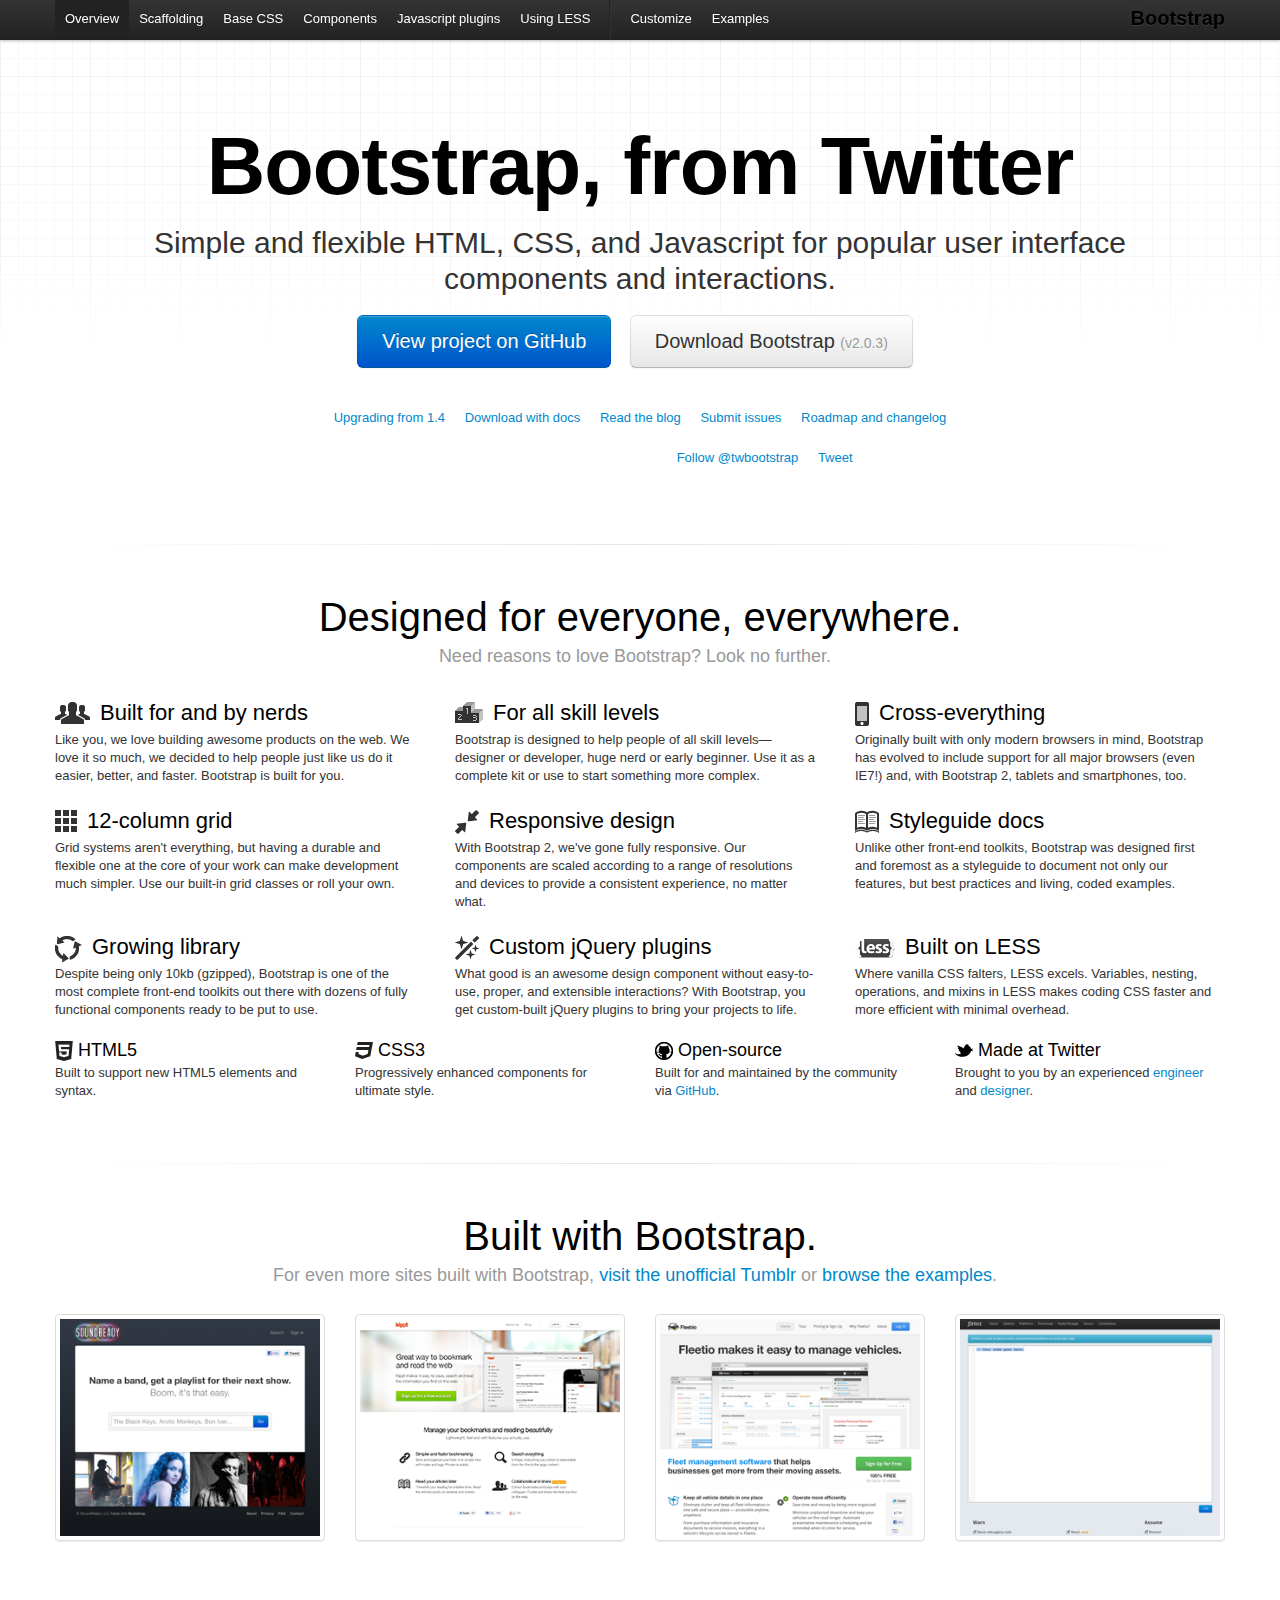
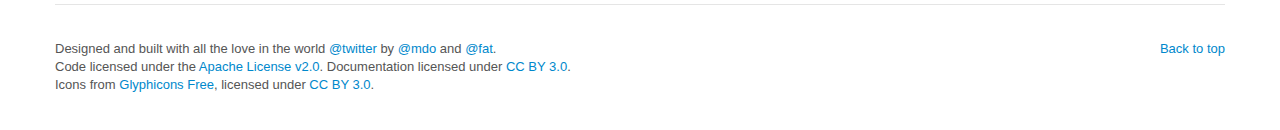
<file: docs/index.html>
<!DOCTYPE html>
<html lang="en">
  <head>
    <meta charset="utf-8">
    <title>Twitter Bootstrap</title>
    <meta name="viewport" content="width=device-width, initial-scale=1.0">
    <meta name="description" content="">
    <meta name="author" content="">

    <!-- Le styles -->
    <link href="../assets/css/bootstrap.css" rel="stylesheet">
    <link href="../assets/css/bootstrap-responsive.css" rel="stylesheet">
    <link href="../assets/css/docs.css" rel="stylesheet">
    <link href="../assets/js/google-code-prettify/prettify.css" rel="stylesheet">

    <!-- Le HTML5 shim, for IE6-8 support of HTML5 elements -->
    <!--[if lt IE 9]>
      <script src="http://html5shim.googlecode.com/svn/trunk/html5.js"></script>
    <![endif]-->

    <!-- Le fav and touch icons -->
    <link rel="shortcut icon" href="../assets/ico/favicon.ico">
    <!-- <link rel="apple-touch-icon-precomposed" sizes="144x144" href="../assets/ico/apple-touch-icon-144-precomposed.png">
    <link rel="apple-touch-icon-precomposed" sizes="114x114" href="../assets/ico/apple-touch-icon-114-precomposed.png">
    <link rel="apple-touch-icon-precomposed" sizes="72x72" href="../assets/ico/apple-touch-icon-72-precomposed.png">
    <link rel="apple-touch-icon-precomposed" href="../assets/ico/apple-touch-icon-57-precomposed.png"> -->
  </head>

  <body data-spy="scroll" data-target=".subnav" data-offset="50">


  <!-- Navbar
    ================================================== -->
    <div class="navbar navbar-fixed-top">
      <div class="navbar-inner">
        <div class="container">
          <a class="btn btn-navbar" data-toggle="collapse" data-target=".nav-collapse">
            <span class="icon-bar"></span>
            <span class="icon-bar"></span>
            <span class="icon-bar"></span>
          </a>
          <a class="brand" href="./index.html">Bootstrap</a>
          <div class="nav-collapse collapse">
            <ul class="nav">
              <li class="active">
                <a href="./index.html">Overview</a>
              </li>
              <li class="">
                <a href="./scaffolding.html">Scaffolding</a>
              </li>
              <li class="">
                <a href="./base-css.html">Base CSS</a>
              </li>
              <li class="">
                <a href="./components.html">Components</a>
              </li>
              <li class="">
                <a href="./javascript.html">Javascript plugins</a>
              </li>
              <li class="">
                <a href="./less.html">Using LESS</a>
              </li>
              <li class="divider-vertical"></li>
              <li class="">
                <a href="./download.html">Customize</a>
              </li>
              <li class="">
                <a href="./examples.html">Examples</a>
              </li>
            </ul>
          </div>
        </div>
      </div>
    </div>

    <div class="container">

<!-- Masthead
================================================== -->
<header class="jumbotron masthead">
  <div class="inner">
    <h1>Bootstrap, from Twitter</h1>
    <p>Simple and flexible HTML, CSS, and Javascript for popular user interface components and interactions.</p>
    <p class="download-info">
      <a href="https://github.com/twitter/bootstrap/" class="btn btn-primary btn-large">View project on GitHub</a>
      <a href="../assets/bootstrap.zip" class="btn btn-large">Download Bootstrap <small>(v2.0.3)</small></a>
    </p>
  </div>

  <div class="bs-links">
    <ul class="quick-links">
      <li><a href="./upgrading.html">Upgrading from 1.4</a></li>
      <li><a href="https://github.com/twitter/bootstrap/zipball/master">Download with docs</a></li>
      <li><a href="http://blog.getbootstrap.com">Read the blog</a></li>
      <li><a href="https://github.com/twitter/bootstrap/issues?state=open">Submit issues</a></li>
      <li><a href="https://github.com/twitter/bootstrap/wiki">Roadmap and changelog</a></li>
    </ul>
    <ul class="quick-links">
      <li>
        <iframe class="github-btn" src="http://markdotto.github.com/github-buttons/github-btn.html?user=twitter&repo=bootstrap&type=watch&count=true" allowtransparency="true" frameborder="0" scrolling="0" width="112px" height="20px"></iframe>
      </li>
      <li>
        <iframe class="github-btn" src="http://markdotto.github.com/github-buttons/github-btn.html?user=twitter&repo=bootstrap&type=fork&count=true" allowtransparency="true" frameborder="0" scrolling="0" width="98px" height="20px"></iframe>
      </li>
      <li class="follow-btn">
        <a href="https://twitter.com/twbootstrap" class="twitter-follow-button" data-link-color="#0069D6" data-show-count="true">Follow @twbootstrap</a>
      </li>
      <li class="tweet-btn">
        <a href="https://twitter.com/share" class="twitter-share-button" data-url="http://twitter.github.com/bootstrap/" data-count="horizontal" data-via="twbootstrap" data-related="mdo:Creator of Twitter Bootstrap">Tweet</a>
      </li>
    </ul>
  </div>
</header>

<hr class="soften">

<div class="marketing">
  <h1>Designed for everyone, everywhere.</h1>
  <p class="marketing-byline">Need reasons to love Bootstrap? Look no further.</p>
  <div class="row">
    <div class="span4">
      <img class="bs-icon" src="../assets/img/glyphicons/glyphicons_042_group.png">
      <h2>Built for and by nerds</h2>
      <p>Like you, we love building awesome products on the web. We love it so much, we decided to help people just like us do it easier, better, and faster. Bootstrap is built for you.</p>
    </div>
    <div class="span4">
      <img class="bs-icon" src="../assets/img/glyphicons/glyphicons_079_podium.png">
      <h2>For all skill levels</h2>
      <p>Bootstrap is designed to help people of all skill levels&mdash;designer or developer, huge nerd or early beginner. Use it as a complete kit or use to start something more complex.</p>
    </div>
    <div class="span4">
      <img class="bs-icon" src="../assets/img/glyphicons/glyphicons_163_iphone.png">
      <h2>Cross-everything</h2>
      <p>Originally built with only modern browsers in mind, Bootstrap has evolved to include support for all major browsers (even IE7!) and, with Bootstrap 2, tablets and smartphones, too.</p>
    </div>
  </div><!--/row-->
  <div class="row">
    <div class="span4">
      <img class="bs-icon" src="../assets/img/glyphicons/glyphicons_155_show_thumbnails.png">
      <h2>12-column grid</h2>
      <p>Grid systems aren't everything, but having a durable and flexible one at the core of your work can make development much simpler. Use our built-in grid classes or roll your own.</p>
    </div>
    <div class="span4">
      <img class="bs-icon" src="../assets/img/glyphicons/glyphicons_214_resize_small.png">
      <h2>Responsive design</h2>
      <p>With Bootstrap 2, we've gone fully responsive. Our components are scaled according to a range of resolutions and devices to provide a consistent experience, no matter what.</p>
    </div>
    <div class="span4">
      <img class="bs-icon" src="../assets/img/glyphicons/glyphicons_266_book_open.png">
      <h2>Styleguide docs</h2>
      <p>Unlike other front-end toolkits, Bootstrap was designed first and foremost as a styleguide to document not only our features, but best practices and living, coded examples.</p>
    </div>
  </div><!--/row-->
  <div class="row">
    <div class="span4">
      <img class="bs-icon" src="../assets/img/glyphicons/glyphicons_082_roundabout.png">
      <h2>Growing library</h2>
      <p>Despite being only 10kb (gzipped), Bootstrap is one of the most complete front-end toolkits out there with dozens of fully functional components ready to be put to use.</p>
    </div>
    <div class="span4">
      <img class="bs-icon" src="../assets/img/glyphicons/glyphicons_009_magic.png">
      <h2>Custom jQuery plugins</h2>
      <p>What good is an awesome design component without easy-to-use, proper, and extensible interactions? With Bootstrap, you get custom-built jQuery plugins to bring your projects to life.</p>
    </div>
    <div class="span4">
      <img class="bs-icon" src="../assets/img/less-small.png">
      <h2>Built on LESS</h2>
      <p>Where vanilla CSS falters, LESS excels. Variables, nesting, operations, and mixins in LESS makes coding CSS faster and more efficient with minimal overhead.</p>
    </div>
  </div><!--/row-->
  <div class="row">
    <div class="span3">
      <img class="small-bs-icon" src="../assets/img/icon-html5.png">
      <h3>HTML5</h3>
      <p>Built to support new HTML5 elements and syntax.</p>
    </div>
    <div class="span3">
      <img class="small-bs-icon" src="../assets/img/icon-css3.png">
      <h3>CSS3</h3>
      <p>Progressively enhanced components for ultimate style.</p>
    </div>
    <div class="span3">
      <img class="small-bs-icon" src="../assets/img/icon-github.png">
      <h3>Open-source</h3>
      <p>Built for and maintained by the community via <a href="https://github.com">GitHub</a>.</p>
    </div>
    <div class="span3">
      <img class="small-bs-icon" src="../assets/img/icon-twitter.png">
      <h3>Made at Twitter</h3>
      <p>Brought to you by an experienced <a href="http://twitter.com/fat">engineer</a> and <a href="http://twitter.com/mdo">designer</a>.</p>
    </div>
  </div><!--/row-->

  <hr class="soften">

  <h1>Built with Bootstrap.</h1>
  <p class="marketing-byline">For even more sites built with Bootstrap, <a href="http://builtwithbootstrap.tumblr.com/" target="_blank">visit the unofficial Tumblr</a> or <a href="./examples.html">browse the examples</a>.</p>
  <ul class="thumbnails example-sites">
    <li class="span3">
      <a class="thumbnail" href="http://soundready.fm/" target="_blank">
        <img src="../assets/img/example-sites/soundready.png" alt="SoundReady.fm">
      </a>
    </li>
    <li class="span3">
      <a class="thumbnail" href="http://kippt.com/" target="_blank">
        <img src="../assets/img/example-sites/kippt.png" alt="Kippt">
      </a>
    </li>
    <li class="span3">
      <a class="thumbnail" href="http://www.fleetio.com/" target="_blank">
        <img src="../assets/img/example-sites/fleetio.png" alt="Fleetio">
      </a>
    </li>
    <li class="span3">
      <a class="thumbnail" href="http://www.jshint.com/" target="_blank">
        <img src="../assets/img/example-sites/jshint.png" alt="JS Hint">
      </a>
    </li>
  </ul>

</div><!-- /.marketing -->

     <!-- Footer
      ================================================== -->
      <footer class="footer">
        <p class="pull-right"><a href="#">Back to top</a></p>
        <p>Designed and built with all the love in the world <a href="http://twitter.com/twitter" target="_blank">@twitter</a> by <a href="http://twitter.com/mdo" target="_blank">@mdo</a> and <a href="http://twitter.com/fat" target="_blank">@fat</a>.</p>
        <p>Code licensed under the <a href="http://www.apache.org/licenses/LICENSE-2.0" target="_blank">Apache License v2.0</a>. Documentation licensed under <a href="http://creativecommons.org/licenses/by/3.0/">CC BY 3.0</a>.</p>
        <p>Icons from <a href="http://glyphicons.com">Glyphicons Free</a>, licensed under <a href="http://creativecommons.org/licenses/by/3.0/">CC BY 3.0</a>.</p>
      </footer>

    </div><!-- /container -->



    <!-- Le javascript
    ================================================== -->
    <!-- Placed at the end of the document so the pages load faster -->
    <script type="text/javascript" src="http://platform.twitter.com/widgets.js"></script>
    <script src="../assets/js/jquery.js"></script>
    <script src="../assets/js/google-code-prettify/prettify.js"></script>
    <script src="../assets/js/bootstrap-transition.js"></script>
    <script src="../assets/js/bootstrap-alert.js"></script>
    <script src="../assets/js/bootstrap-modal.js"></script>
    <script src="../assets/js/bootstrap-dropdown.js"></script>
    <script src="../assets/js/bootstrap-scrollspy.js"></script>
    <script src="../assets/js/bootstrap-tab.js"></script>
    <script src="../assets/js/bootstrap-tooltip.js"></script>
    <script src="../assets/js/bootstrap-popover.js"></script>
    <script src="../assets/js/bootstrap-button.js"></script>
    <script src="../assets/js/bootstrap-collapse.js"></script>
    <script src="../assets/js/bootstrap-carousel.js"></script>
    <script src="../assets/js/bootstrap-typeahead.js"></script>
    <script src="../assets/js/application.js"></script>


  </body>
</html>
</file>
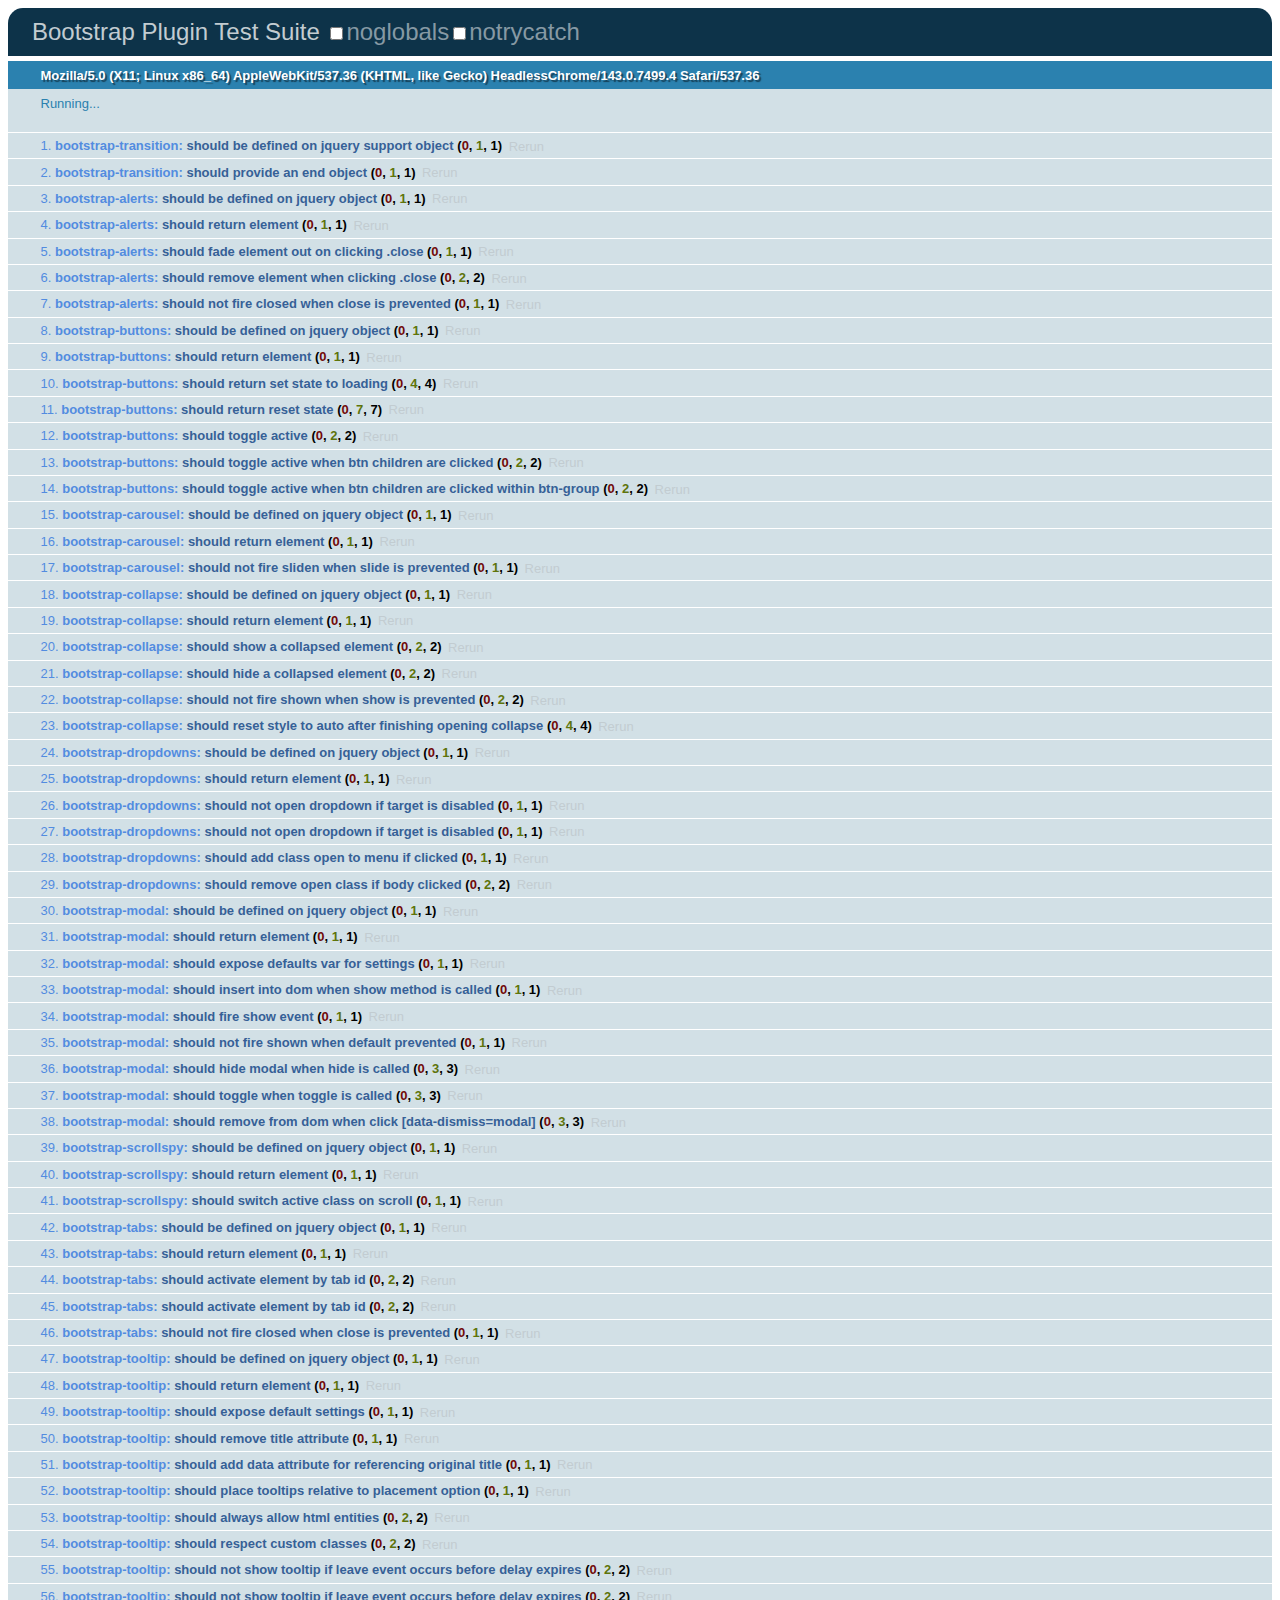
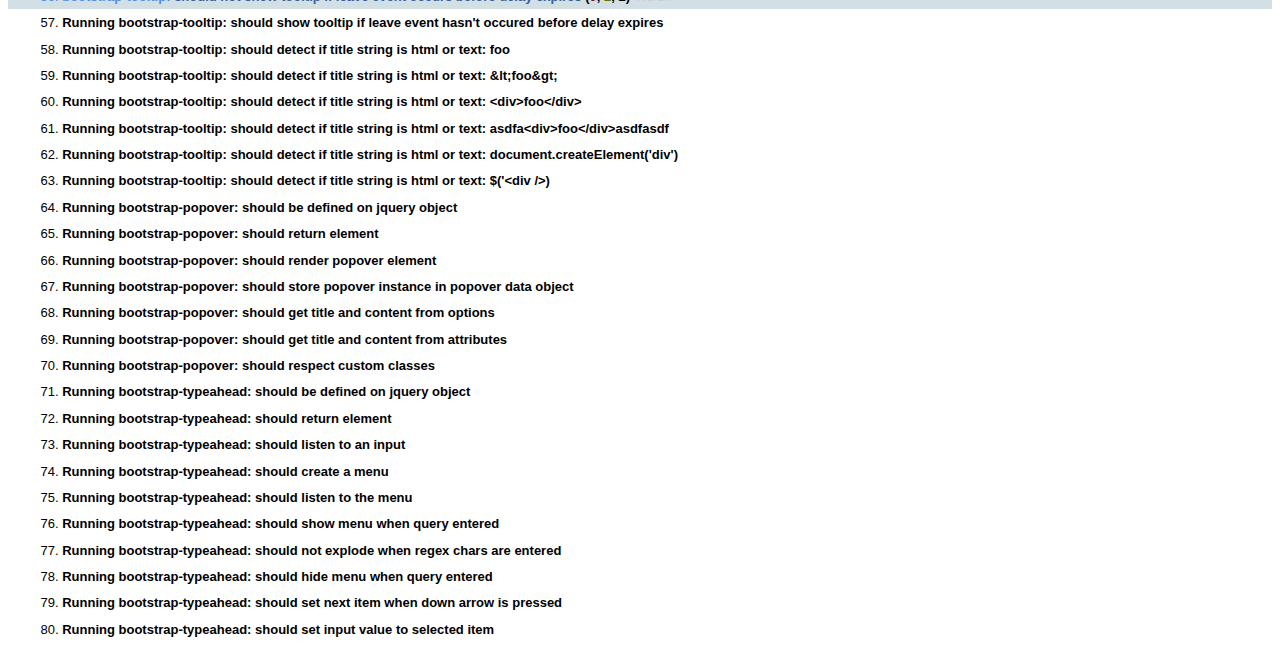
<file: assets/js/tests/index.html>
<!DOCTYPE HTML>
<html>
<head>
  <title>Bootstrap Plugin Test Suite</title>

  <!-- jquery -->
  <!--<script src="http://code.jquery.com/jquery-1.7.min.js"></script>-->
  <script src="vendor/jquery.js"></script>

  <!-- qunit -->
  <link rel="stylesheet" href="vendor/qunit.css" type="text/css" media="screen" />
  <script src="vendor/qunit.js"></script>

  <!-- phantomjs logging script-->
  <script src="unit/bootstrap-phantom.js"></script>

  <!--  plugin sources -->
  <script src="../../js/bootstrap-transition.js"></script>
  <script src="../../js/bootstrap-alert.js"></script>
  <script src="../../js/bootstrap-button.js"></script>
  <script src="../../js/bootstrap-carousel.js"></script>
  <script src="../../js/bootstrap-collapse.js"></script>
  <script src="../../js/bootstrap-dropdown.js"></script>
  <script src="../../js/bootstrap-modal.js"></script>
  <script src="../../js/bootstrap-scrollspy.js"></script>
  <script src="../../js/bootstrap-tab.js"></script>
  <script src="../../js/bootstrap-tooltip.js"></script>
  <script src="../../js/bootstrap-popover.js"></script>
  <script src="../../js/bootstrap-typeahead.js"></script>

  <!-- unit tests -->
  <script src="unit/bootstrap-transition.js"></script>
  <script src="unit/bootstrap-alert.js"></script>
  <script src="unit/bootstrap-button.js"></script>
  <script src="unit/bootstrap-carousel.js"></script>
  <script src="unit/bootstrap-collapse.js"></script>
  <script src="unit/bootstrap-dropdown.js"></script>
  <script src="unit/bootstrap-modal.js"></script>
  <script src="unit/bootstrap-scrollspy.js"></script>
  <script src="unit/bootstrap-tab.js"></script>
  <script src="unit/bootstrap-tooltip.js"></script>
  <script src="unit/bootstrap-popover.js"></script>
  <script src="unit/bootstrap-typeahead.js"></script>
</head>
<body>
  <div>
    <h1 id="qunit-header">Bootstrap Plugin Test Suite</h1>
    <h2 id="qunit-banner"></h2>
    <h2 id="qunit-userAgent"></h2>
    <ol id="qunit-tests"></ol>
    <div id="qunit-fixture"></div>
  </div>
</body>
</html>
</file>
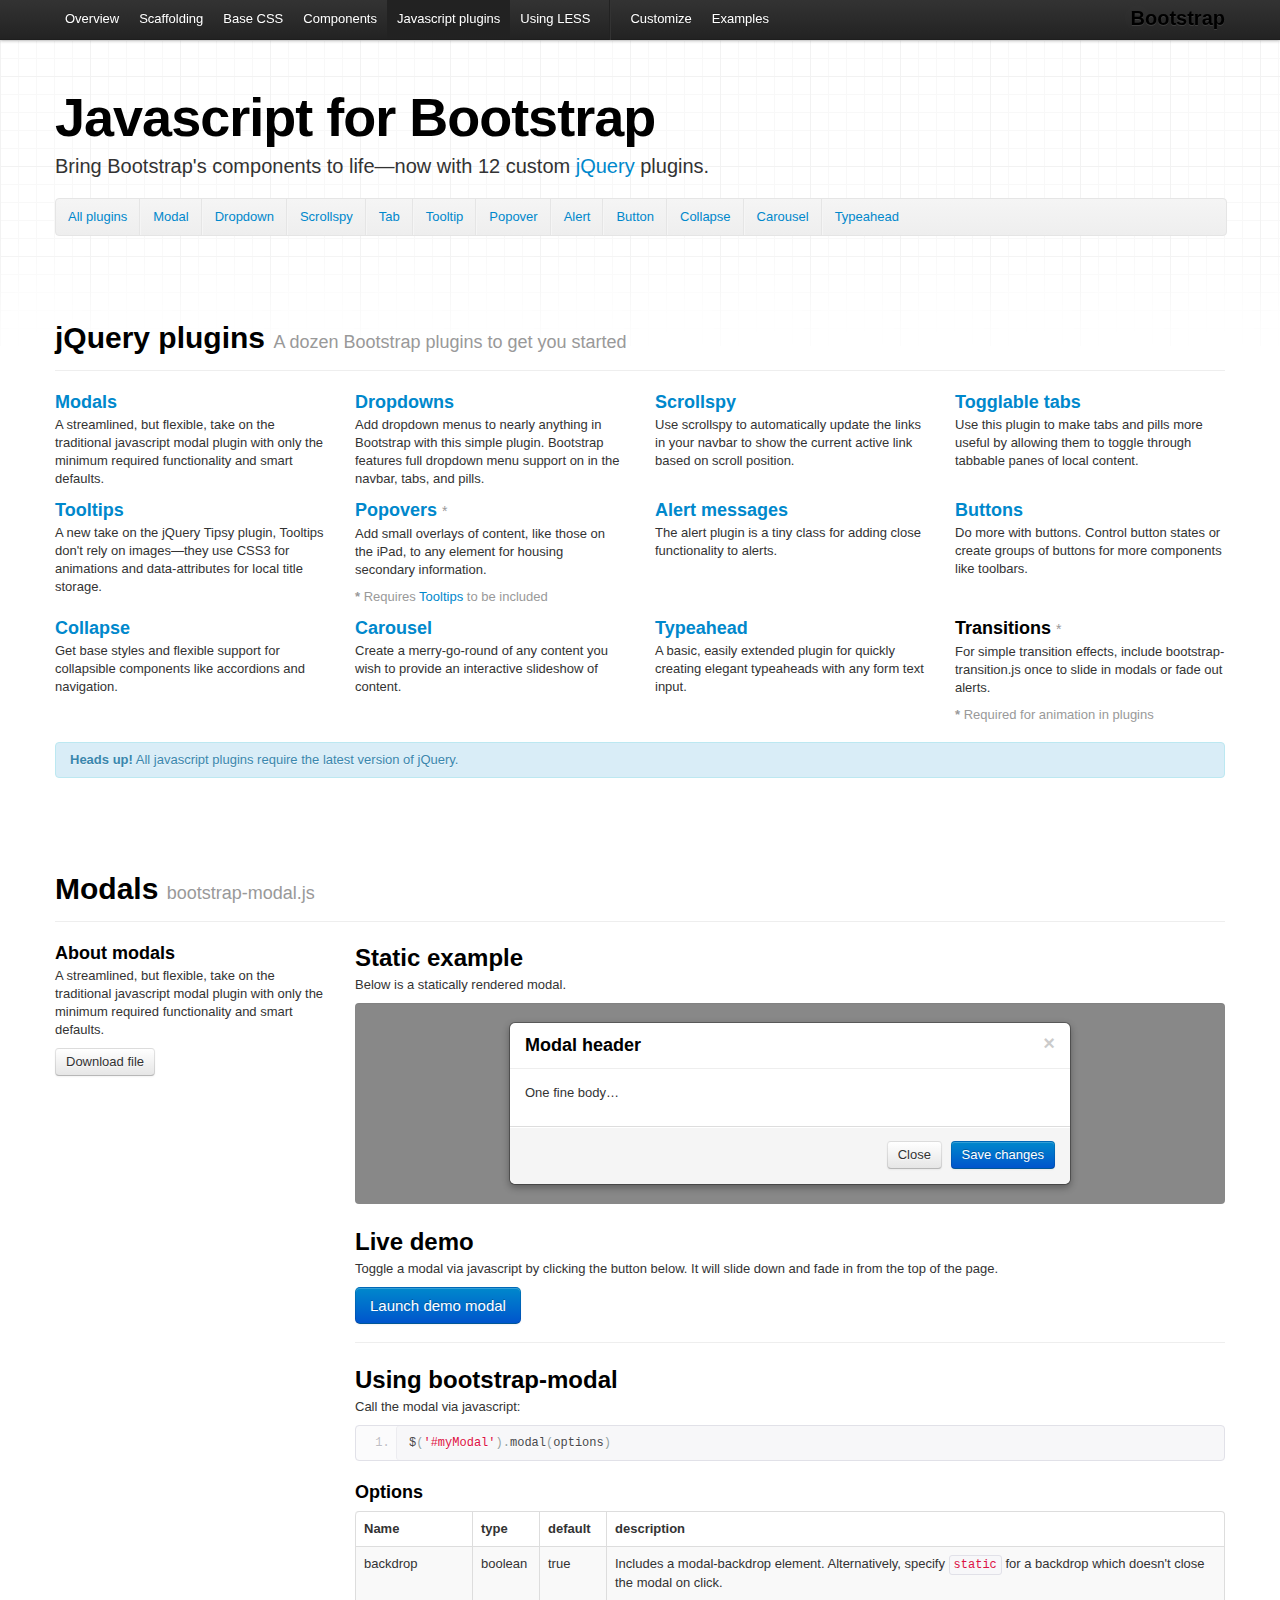
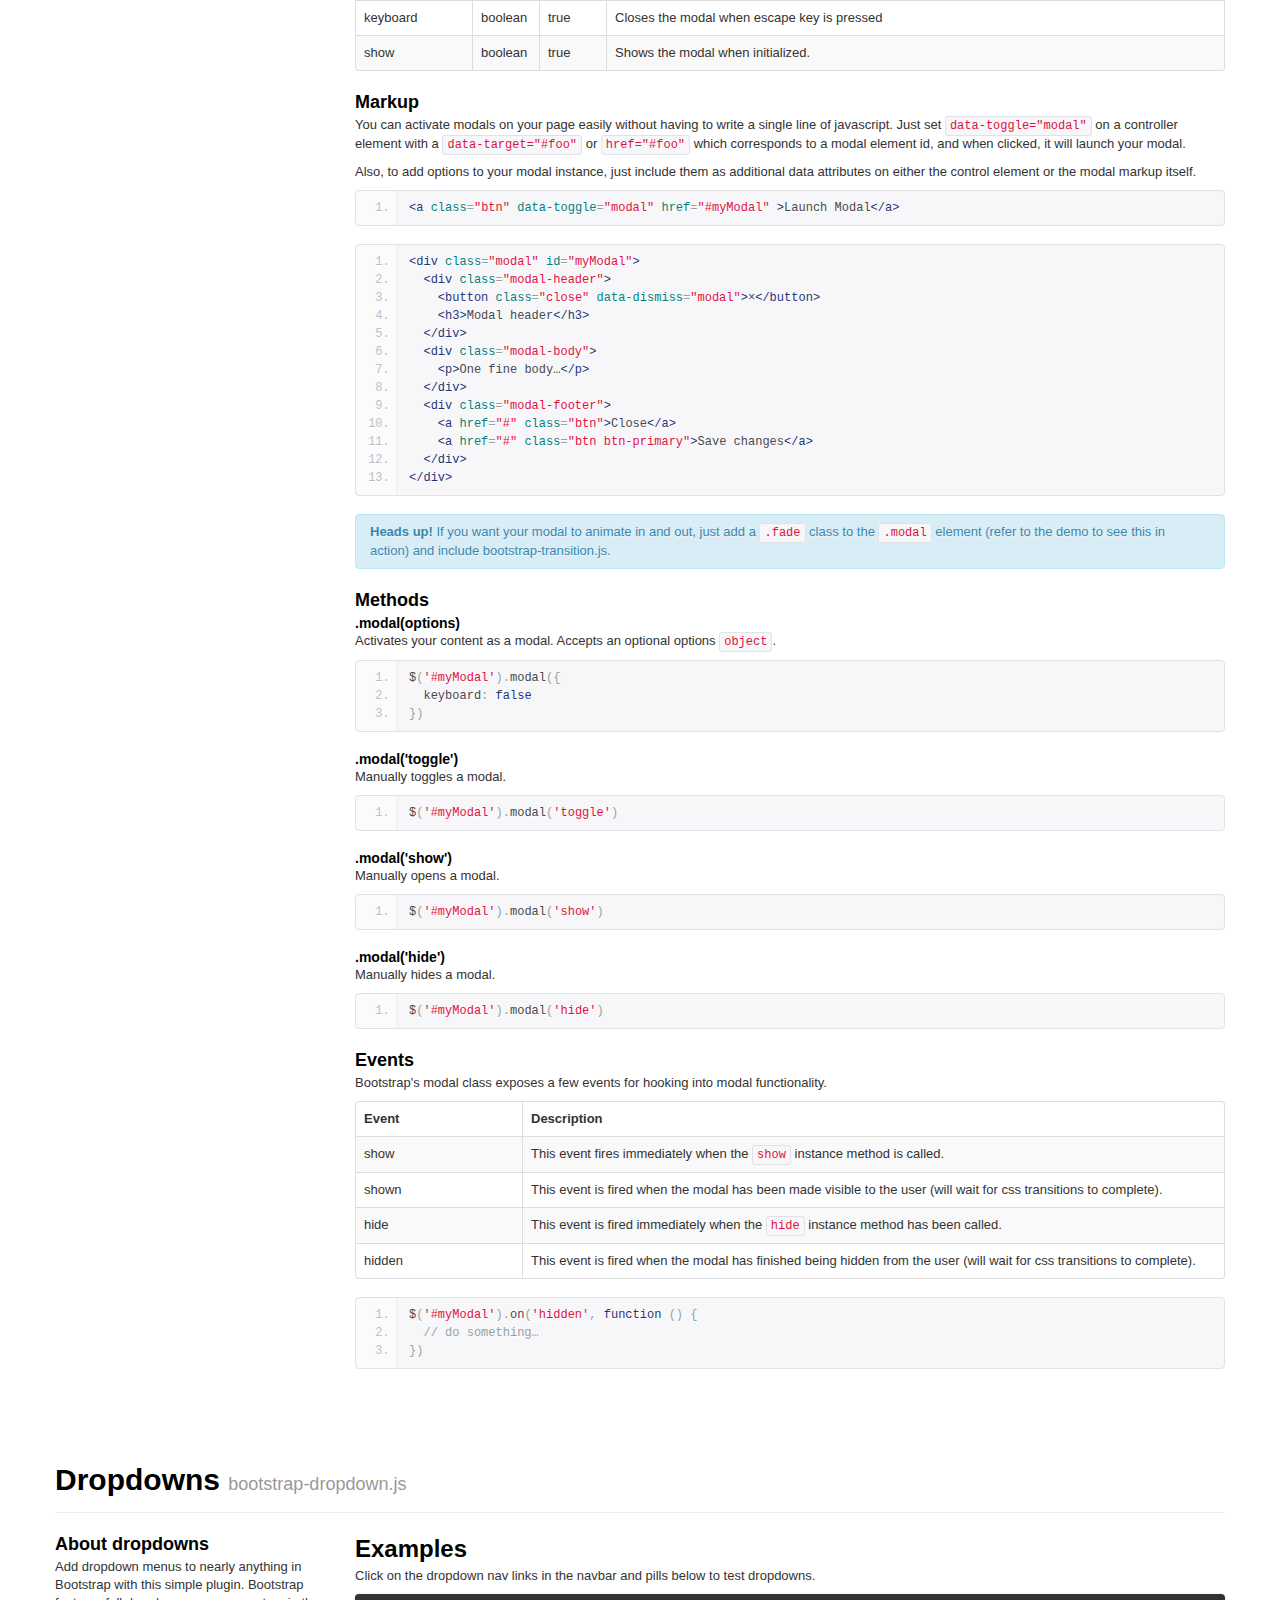
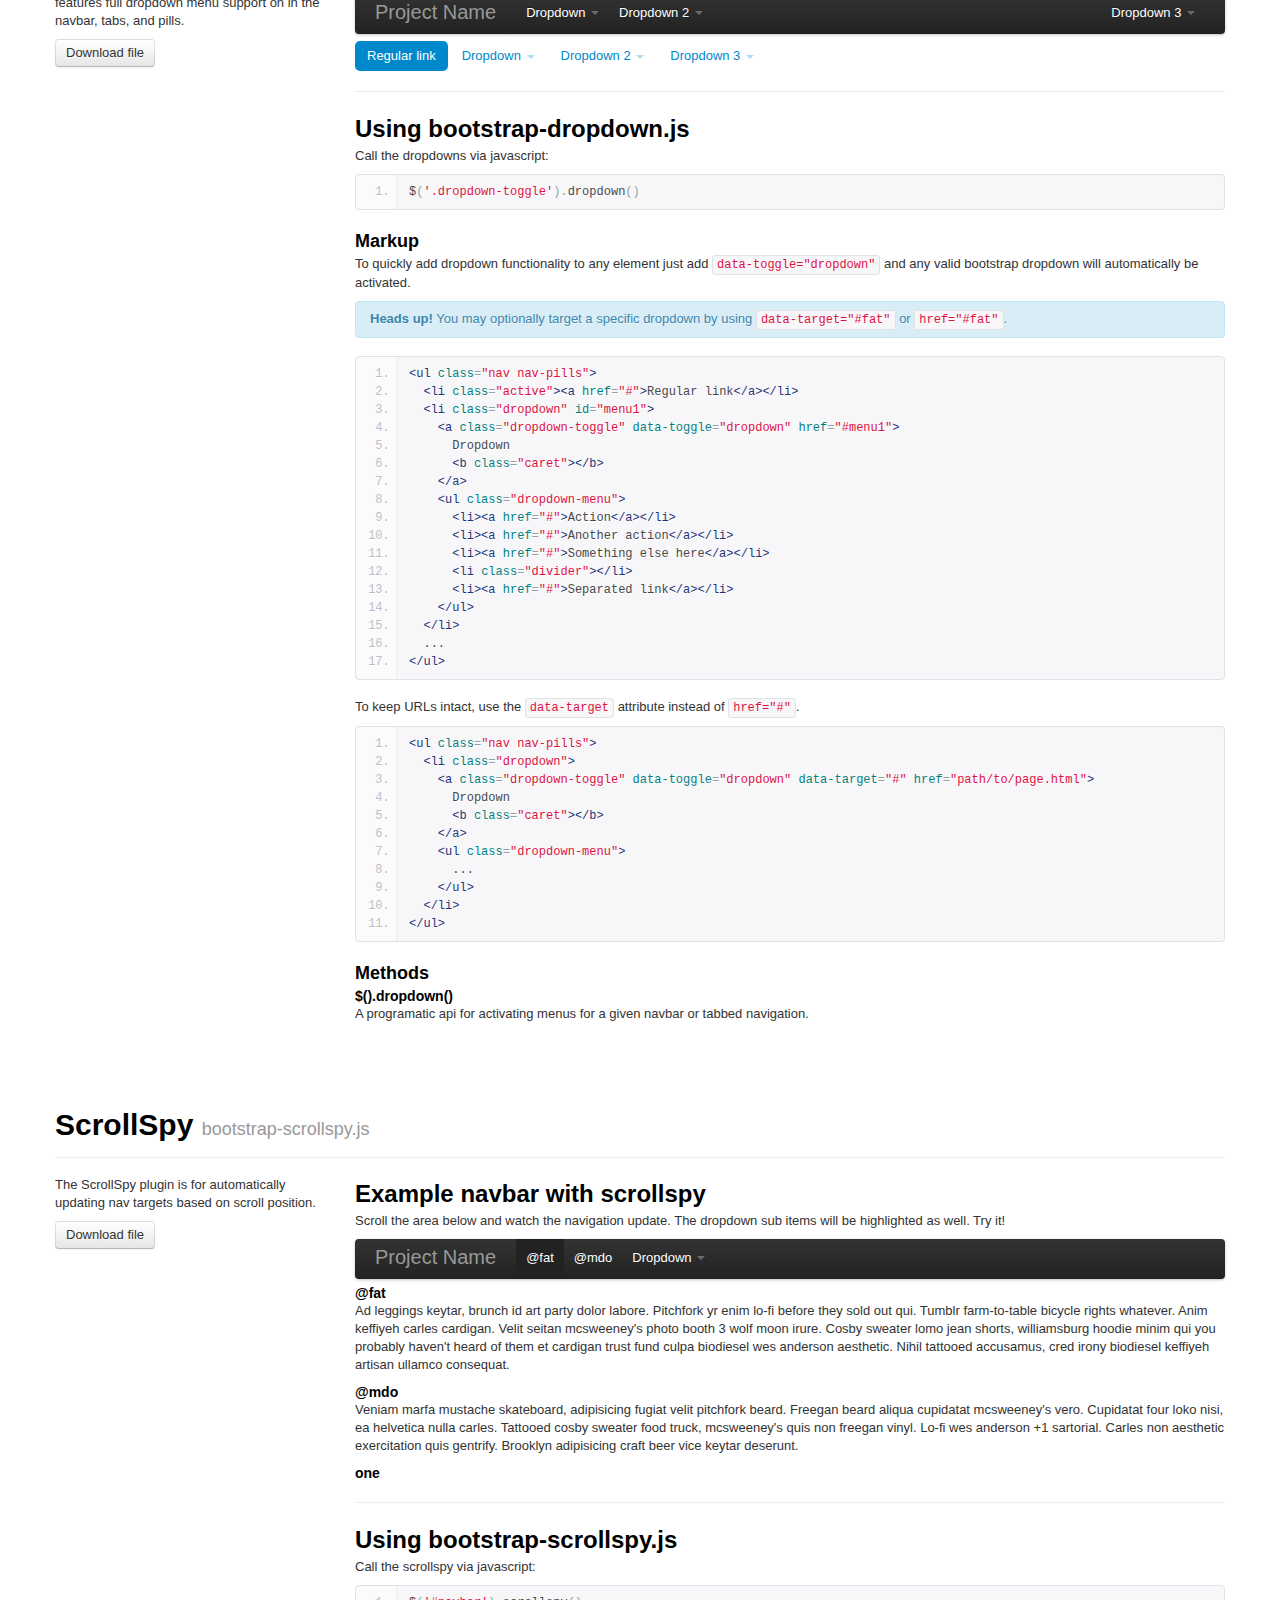
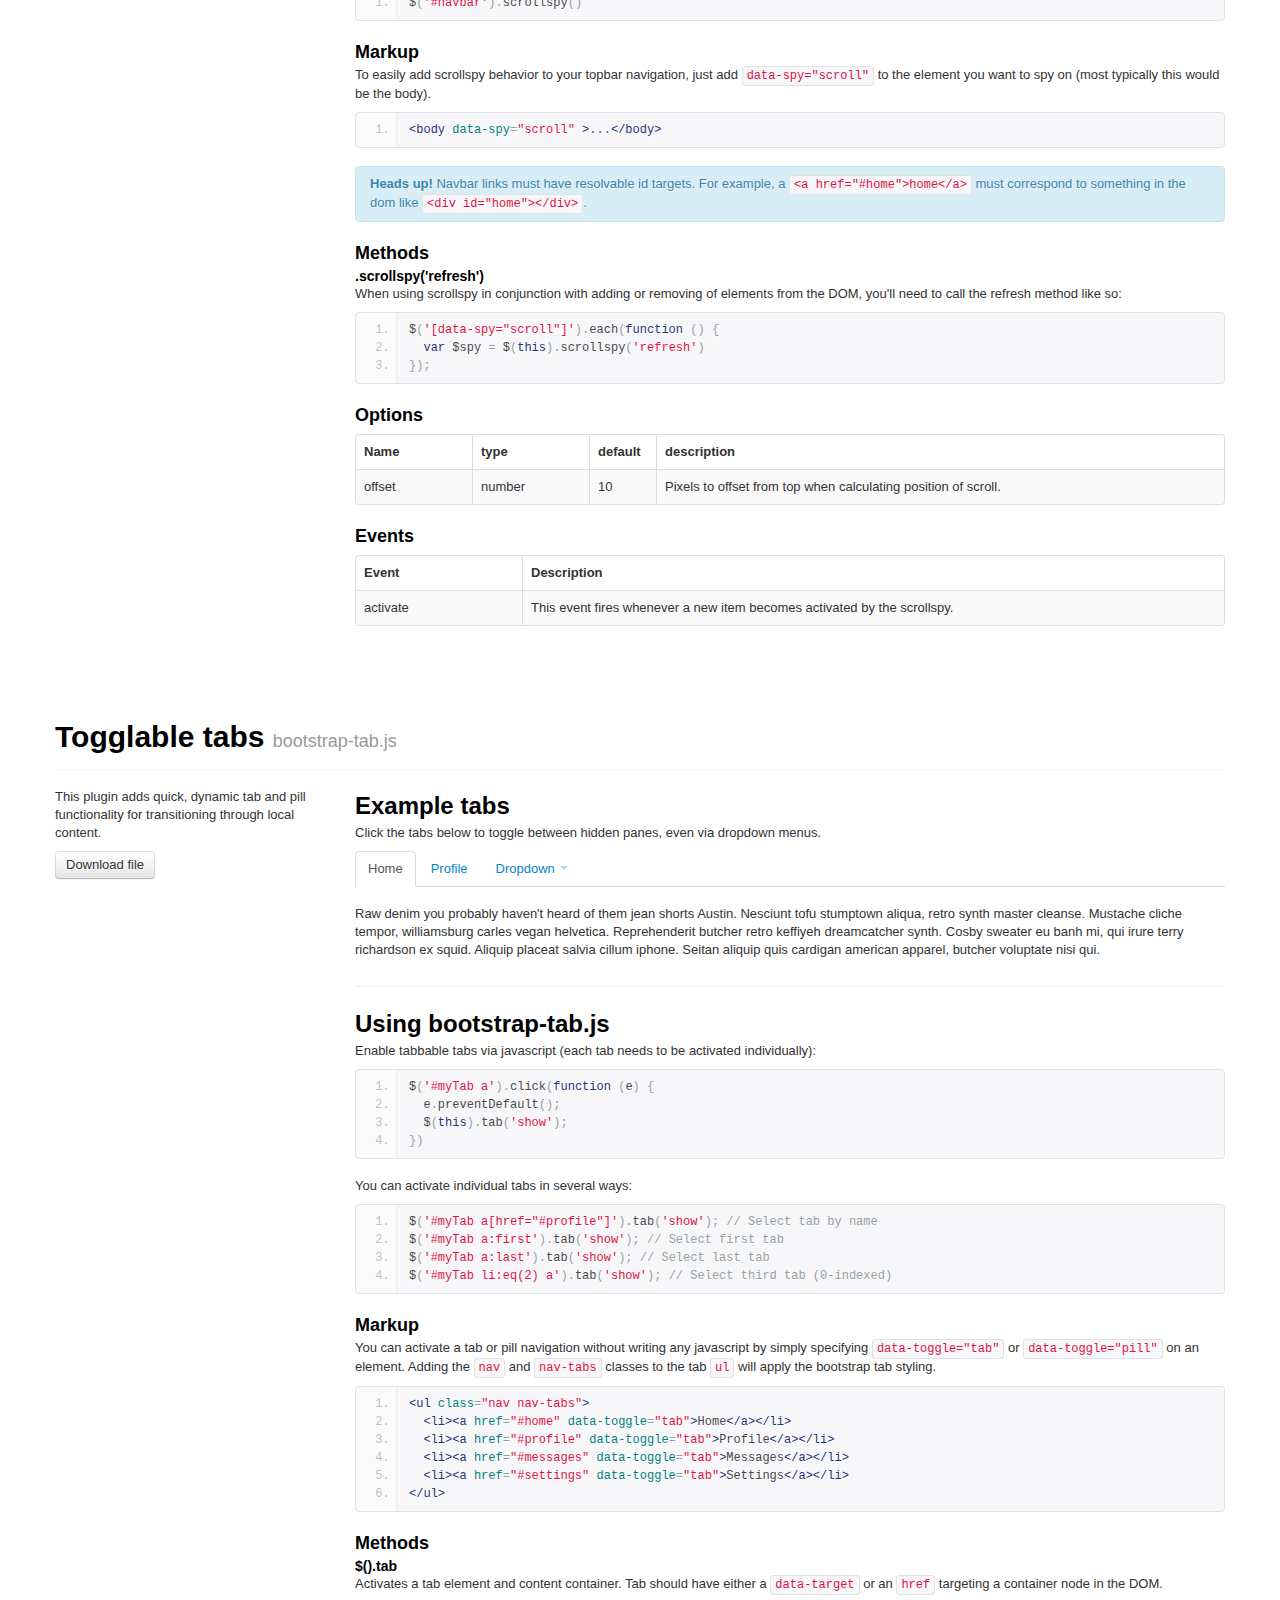
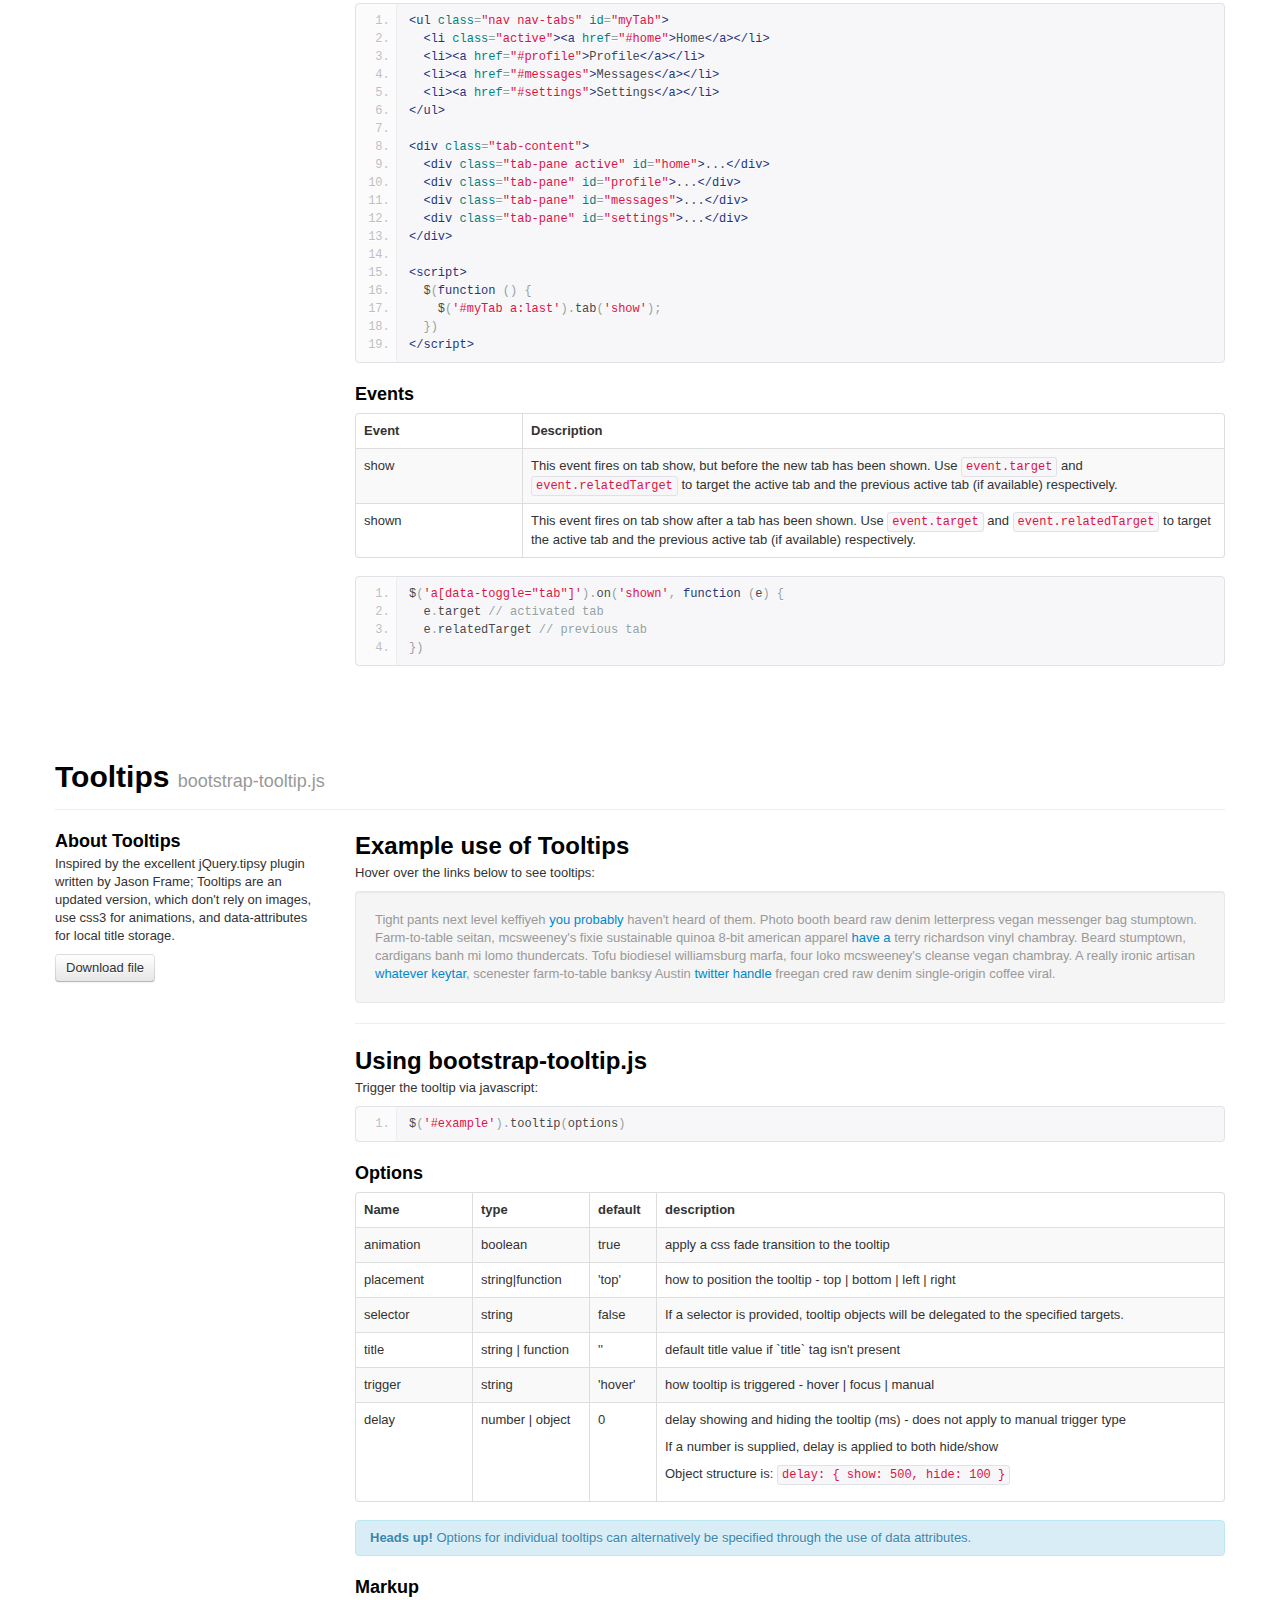
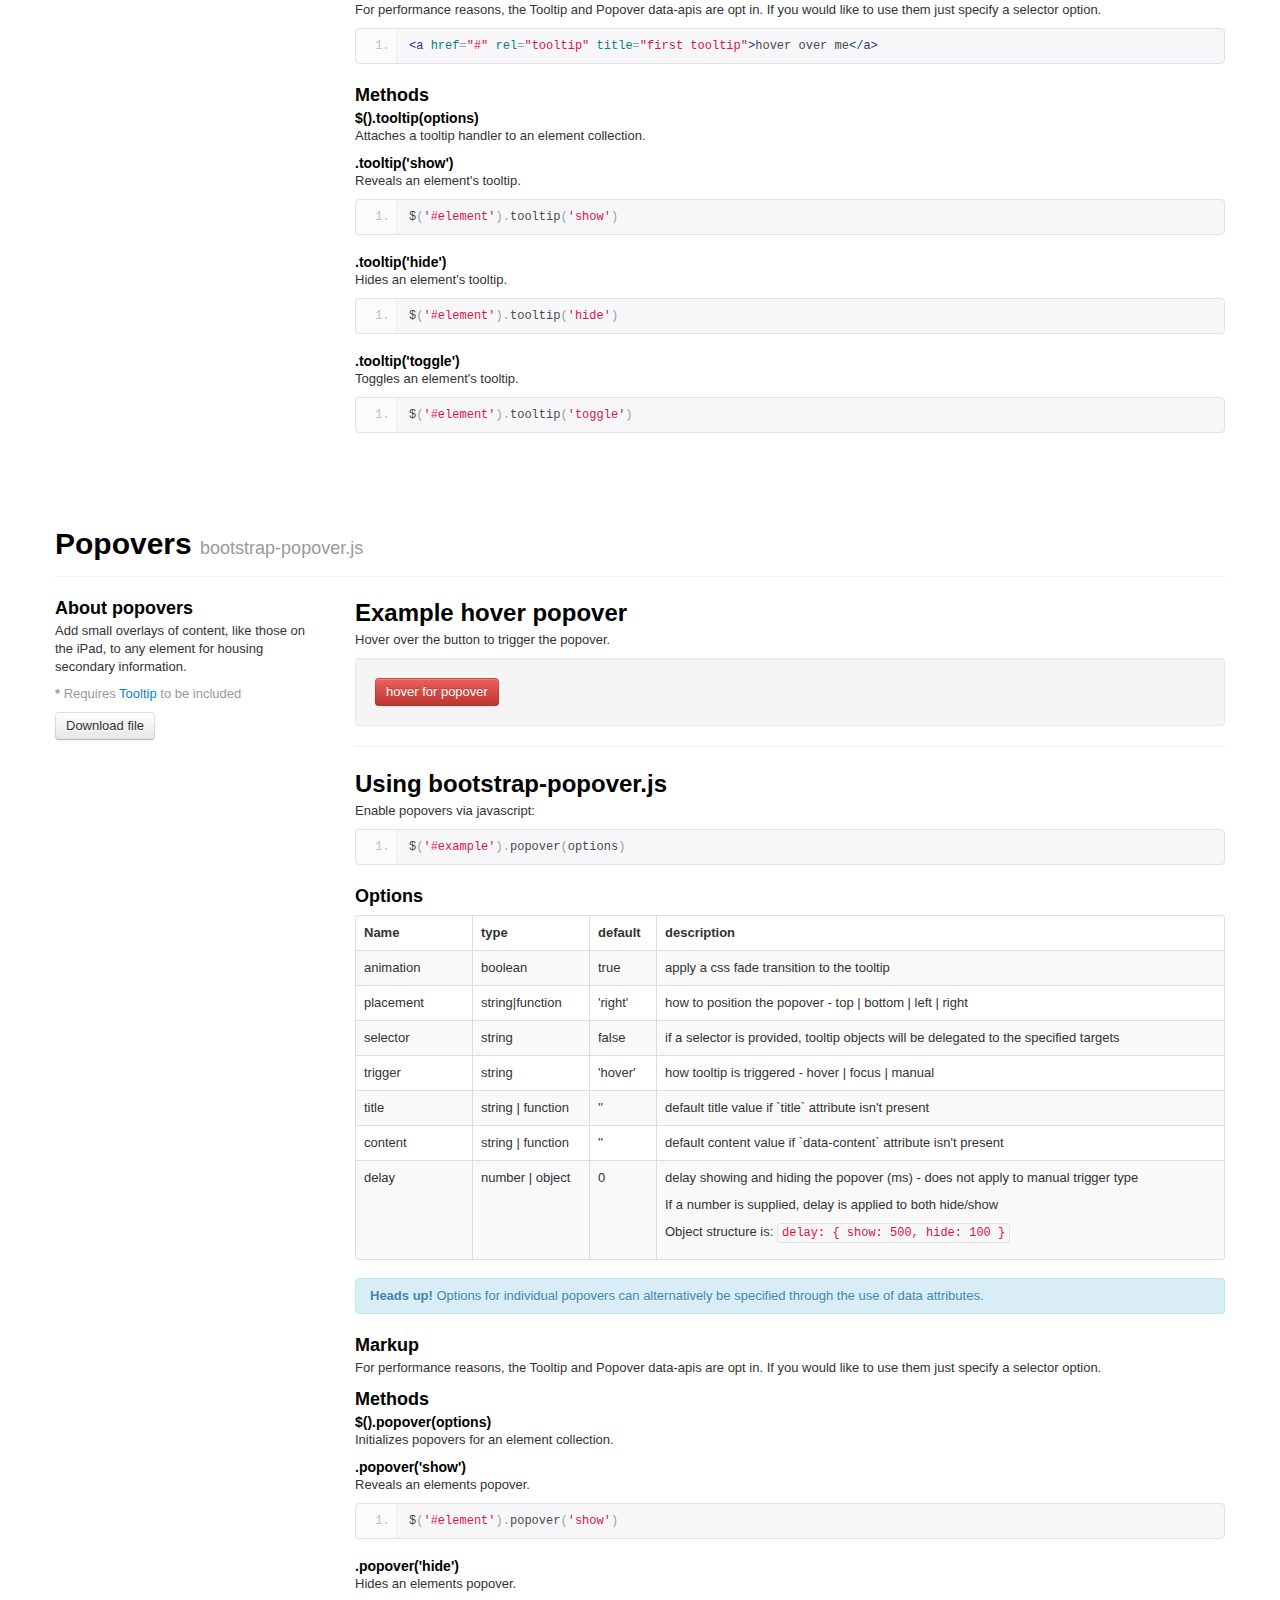
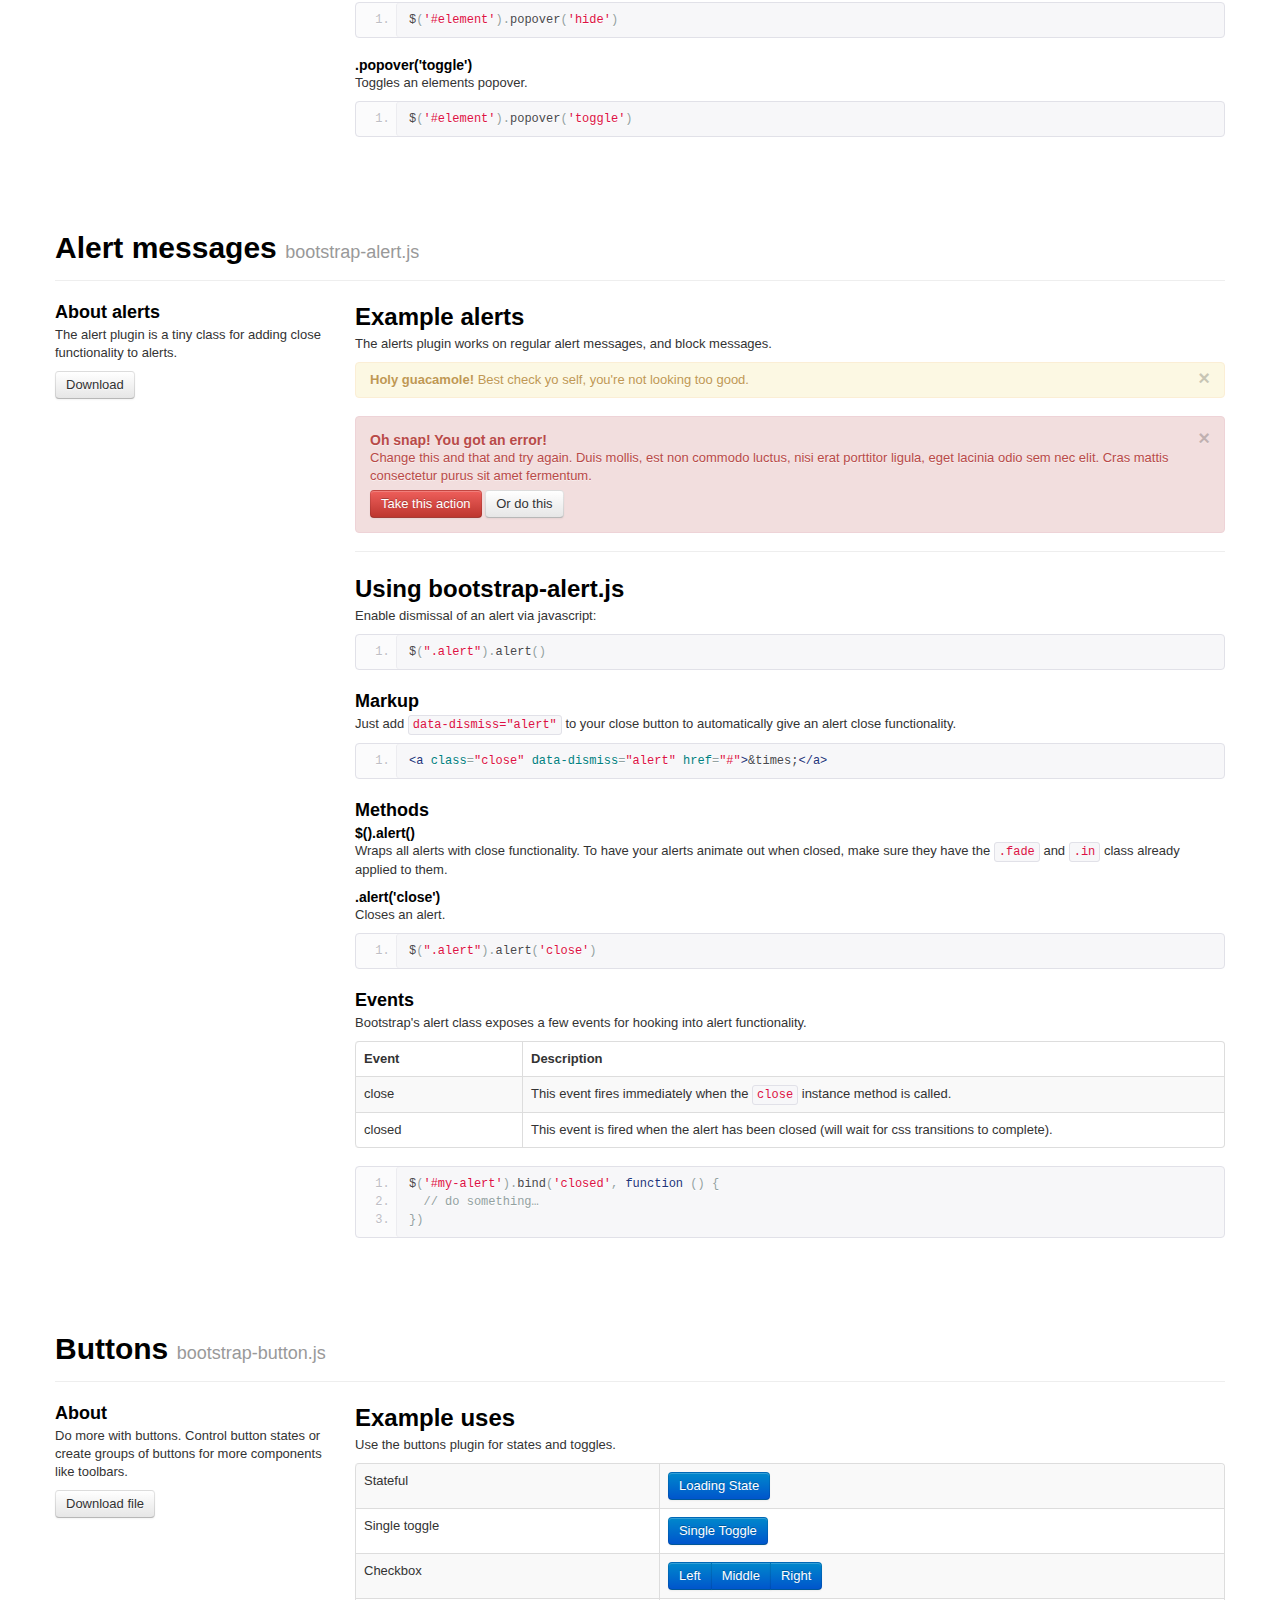
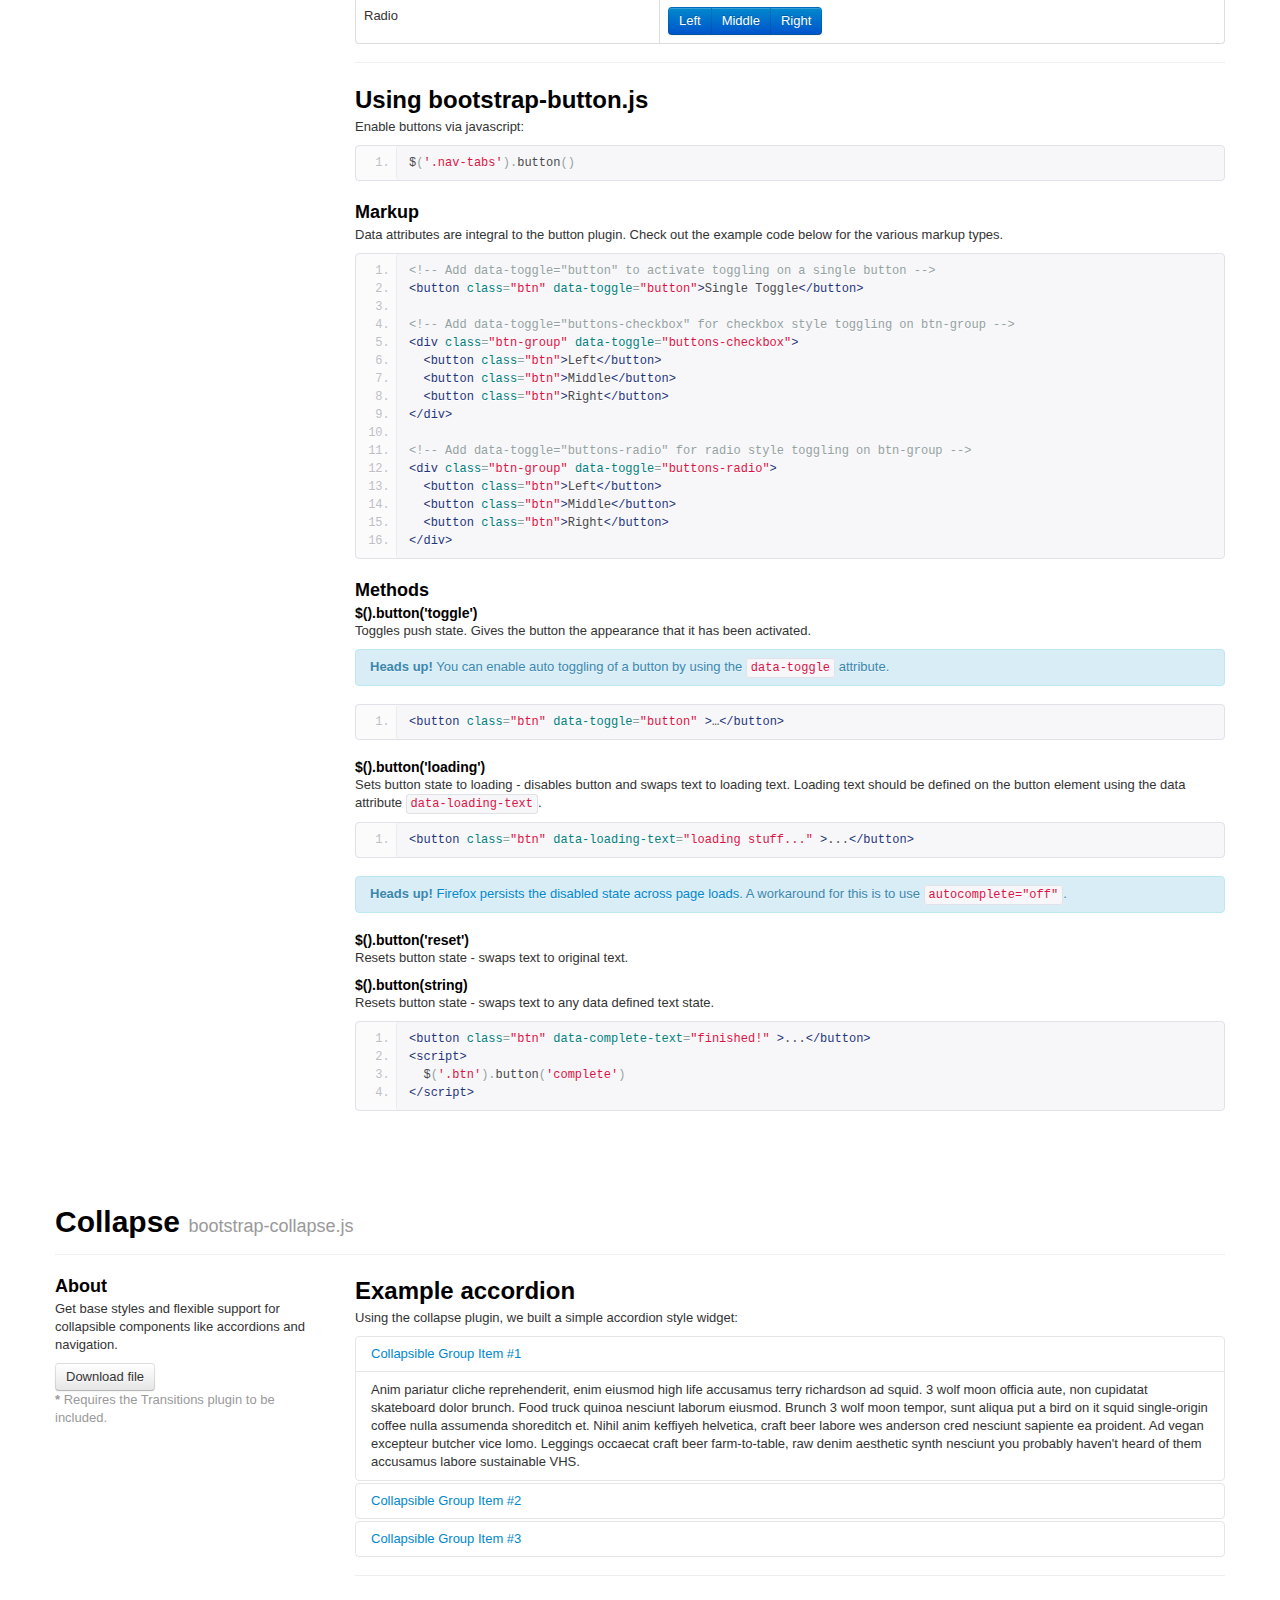
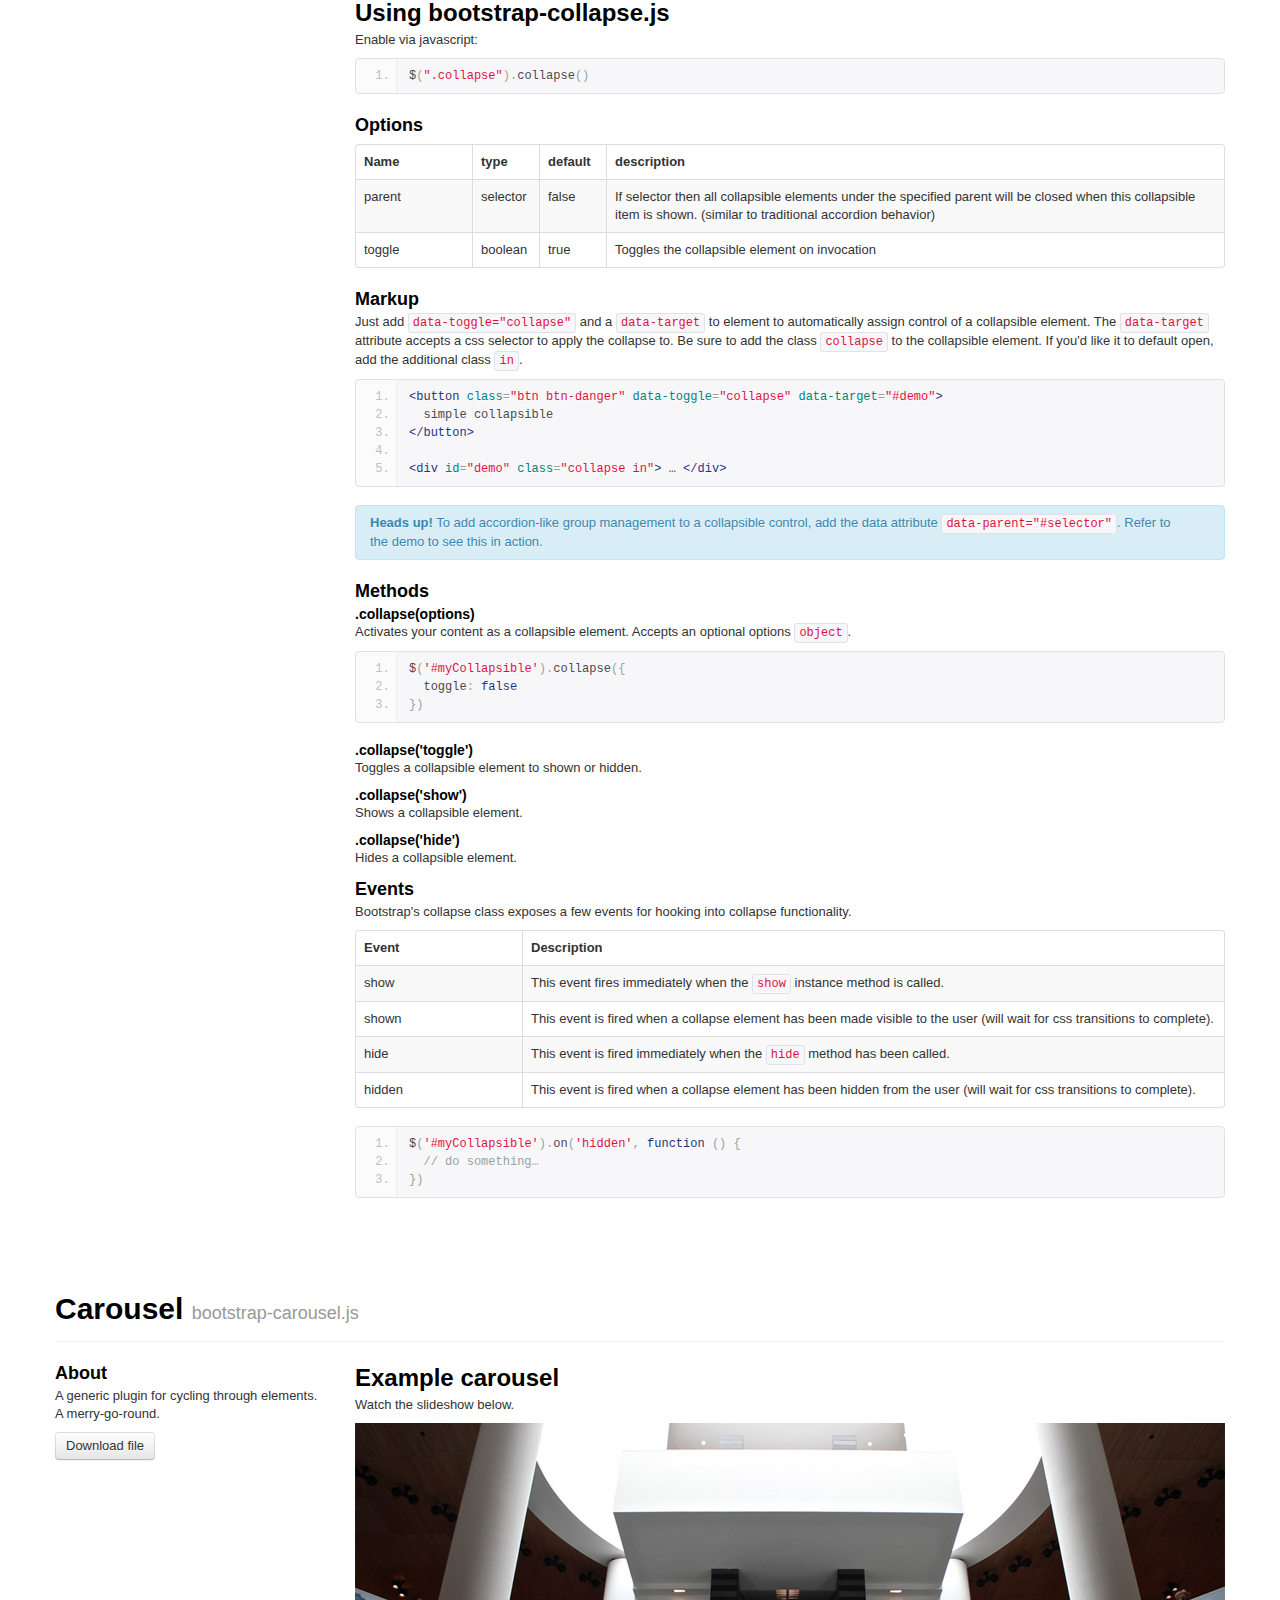
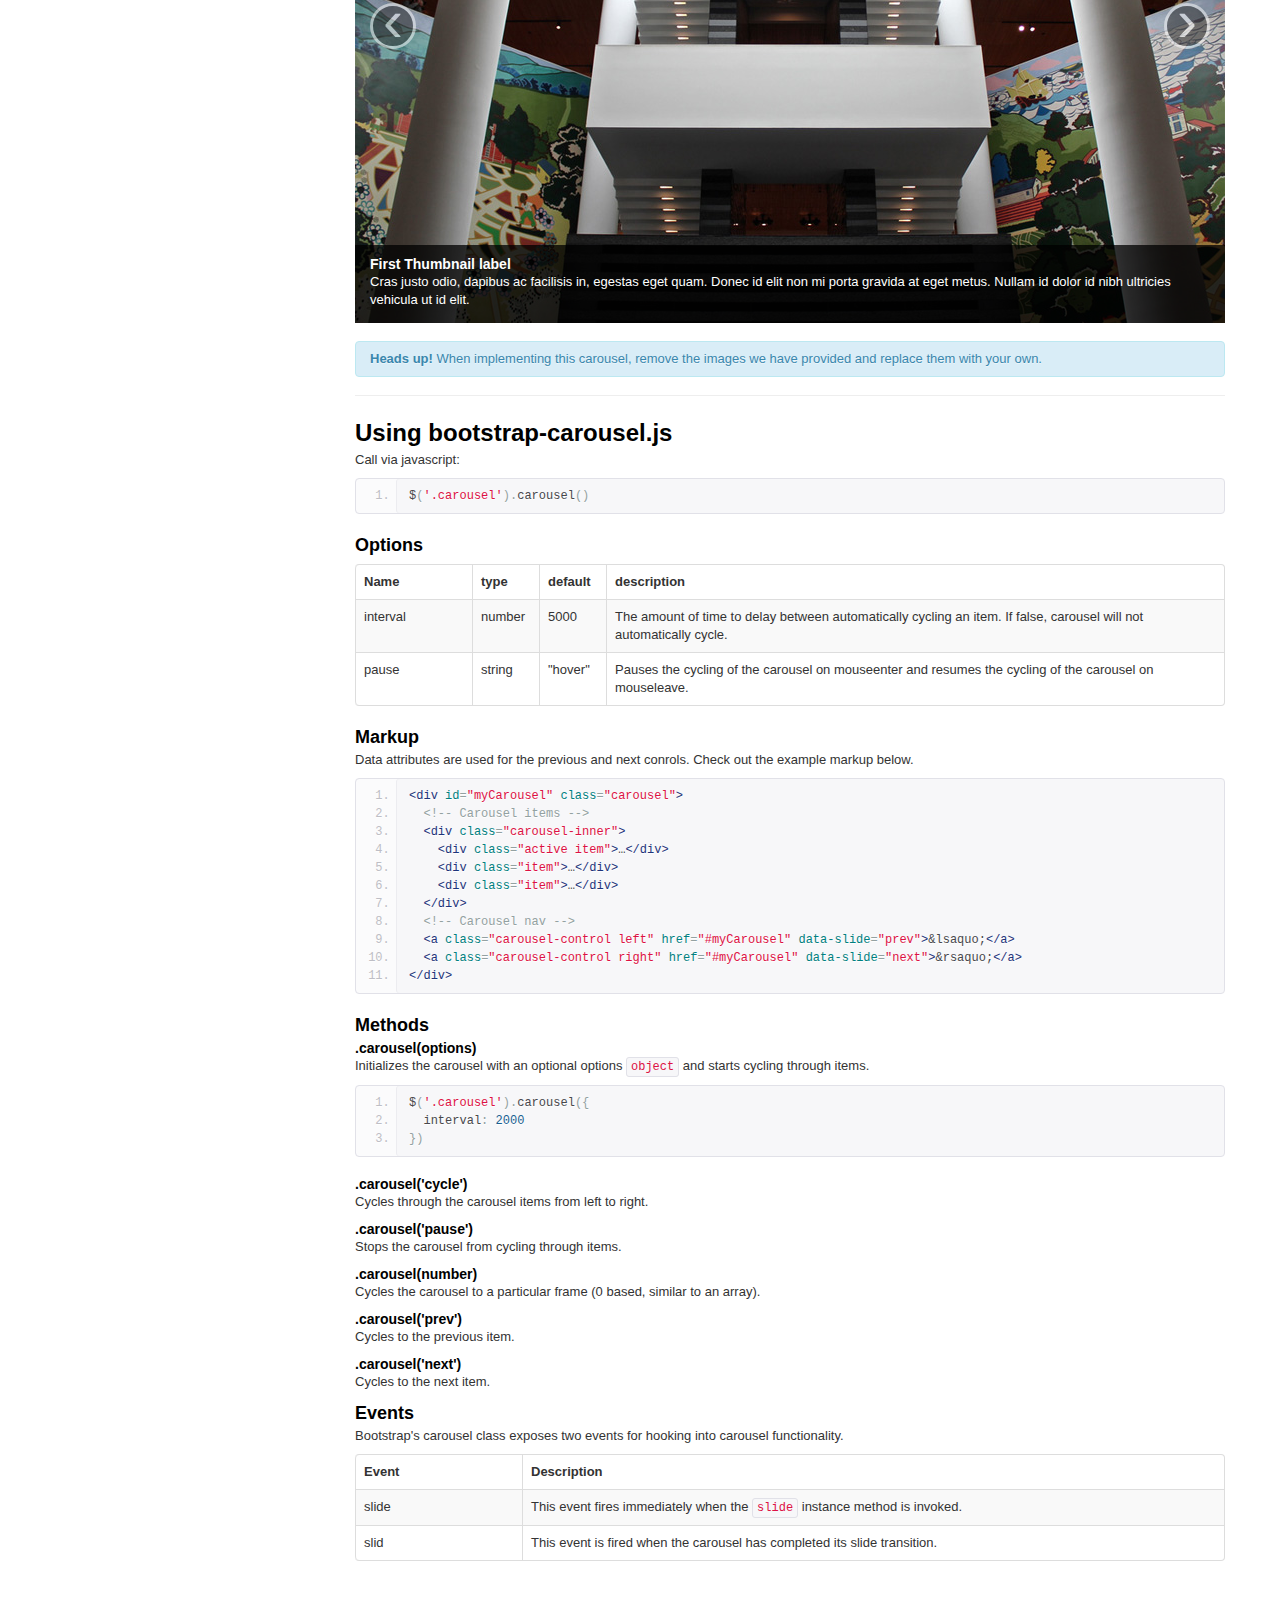
<file: docs/javascript.html>
<!DOCTYPE html>
<html lang="en">
  <head>
    <meta charset="utf-8">
    <title>Javascript · Twitter Bootstrap</title>
    <meta name="viewport" content="width=device-width, initial-scale=1.0">
    <meta name="description" content="">
    <meta name="author" content="">

    <!-- Le styles -->
    <link href="../assets/css/bootstrap.css" rel="stylesheet">
    <link href="../assets/css/bootstrap-responsive.css" rel="stylesheet">
    <link href="../assets/css/docs.css" rel="stylesheet">
    <link href="../assets/js/google-code-prettify/prettify.css" rel="stylesheet">

    <!-- Le HTML5 shim, for IE6-8 support of HTML5 elements -->
    <!--[if lt IE 9]>
      <script src="http://html5shim.googlecode.com/svn/trunk/html5.js"></script>
    <![endif]-->

    <!-- Le fav and touch icons -->
    <link rel="shortcut icon" href="../assets/ico/favicon.ico">
    <!-- <link rel="apple-touch-icon-precomposed" sizes="144x144" href="../assets/ico/apple-touch-icon-144-precomposed.png">
    <link rel="apple-touch-icon-precomposed" sizes="114x114" href="../assets/ico/apple-touch-icon-114-precomposed.png">
    <link rel="apple-touch-icon-precomposed" sizes="72x72" href="../assets/ico/apple-touch-icon-72-precomposed.png">
    <link rel="apple-touch-icon-precomposed" href="../assets/ico/apple-touch-icon-57-precomposed.png"> -->
  </head>

  <body data-spy="scroll" data-target=".subnav" data-offset="50">


  <!-- Navbar
    ================================================== -->
    <div class="navbar navbar-fixed-top">
      <div class="navbar-inner">
        <div class="container">
          <a class="btn btn-navbar" data-toggle="collapse" data-target=".nav-collapse">
            <span class="icon-bar"></span>
            <span class="icon-bar"></span>
            <span class="icon-bar"></span>
          </a>
          <a class="brand" href="./index.html">Bootstrap</a>
          <div class="nav-collapse collapse">
            <ul class="nav">
              <li class="">
                <a href="./index.html">Overview</a>
              </li>
              <li class="">
                <a href="./scaffolding.html">Scaffolding</a>
              </li>
              <li class="">
                <a href="./base-css.html">Base CSS</a>
              </li>
              <li class="">
                <a href="./components.html">Components</a>
              </li>
              <li class="active">
                <a href="./javascript.html">Javascript plugins</a>
              </li>
              <li class="">
                <a href="./less.html">Using LESS</a>
              </li>
              <li class="divider-vertical"></li>
              <li class="">
                <a href="./download.html">Customize</a>
              </li>
              <li class="">
                <a href="./examples.html">Examples</a>
              </li>
            </ul>
          </div>
        </div>
      </div>
    </div>

    <div class="container">

      <!-- Masthead
      ================================================== -->
      <header class="jumbotron subhead" id="overview">
        <h1>Javascript for Bootstrap</h1>
        <p class="lead">Bring Bootstrap's components to life&mdash;now with 12 custom <a href="http://jquery.com/" target="_blank">jQuery</a> plugins.
        <div class="subnav">
          <ul class="nav nav-pills">
            <li><a href="#javascript">All plugins</a></li>
            <li><a href="#modals">Modal</a></li>
            <li><a href="#dropdowns">Dropdown</a></li>
            <li><a href="#scrollspy">Scrollspy</a></li>
            <li><a href="#tabs">Tab</a></li>
            <li><a href="#tooltips">Tooltip</a></li>
            <li><a href="#popovers">Popover</a></li>
            <li><a href="#alerts">Alert</a></li>
            <li><a href="#buttons">Button</a></li>
            <li><a href="#collapse">Collapse</a></li>
            <li><a href="#carousel">Carousel</a></li>
            <li><a href="#typeahead">Typeahead</a></li>
          </ul>
        </div>
      </header>


      <!-- Using Javascript w/ Bootstrap
      ================================================== -->
      <section id="javascript">
        <div class="page-header">
          <h1>jQuery plugins <small>A dozen Bootstrap plugins to get you started</small></h1>
        </div>
      <div class="row">
        <div class="span3">
          <label>
            <h3><a href="./javascript.html#modals">Modals</a></h3>
            <p>A streamlined, but flexible, take on the traditional javascript modal plugin with only the minimum required functionality and smart defaults.</p>
          </label>
        </div>
        <div class="span3">
          <label>
            <h3><a href="./javascript.html#dropdowns">Dropdowns</a></h3>
            <p>Add dropdown menus to nearly anything in Bootstrap with this simple plugin. Bootstrap features full dropdown menu support on in the navbar, tabs, and pills.</p>
          </label>
        </div>
        <div class="span3">
          <label>
            <h3><a href="./javascript.html#scrollspy">Scrollspy</a></h3>
            <p>Use scrollspy to automatically update the links in your navbar to show the current active link based on scroll position.</p>
          </label>
        </div>
        <div class="span3">
          <label>
            <h3><a href="./javascript.html#tabs">Togglable tabs</a></h3>
            <p>Use this plugin to make tabs and pills more useful by allowing them to toggle through tabbable panes of local content.</p>
          </label>
        </div>
      </div> <!-- /row -->
      <div class="row">
        <div class="span3">
          <label>
            <h3><a href="./javascript.html#tooltips">Tooltips</a></h3>
            <p>A new take on the jQuery Tipsy plugin, Tooltips don't rely on images&mdash;they use CSS3 for animations and data-attributes for local title storage.</p>
          </label>
        </div>
        <div class="span3">
          <label>
            <h3><a href="./javascript.html#popovers">Popovers</a> <small class="muted">*</small></h3>
            <p>Add small overlays of content, like those on the iPad, to any element for housing secondary information.</p>
            <p class="muted"><strong>*</strong> Requires <a href="#tooltips">Tooltips</a> to be included</p>
          </label>
        </div>
        <div class="span3">
          <label>
            <h3><a href="./javascript.html#alerts">Alert messages</a></h3>
            <p>The alert plugin is a tiny class for adding close functionality to alerts.</p>
          </label>
        </div>
        <div class="span3">
          <label>
            <h3><a href="./javascript.html#buttons">Buttons</a></h3>
            <p>Do more with buttons. Control button states or create groups of buttons for more components like toolbars.</p>
          </label>
        </div>
      </div> <!-- /row -->
      <div class="row" style="margin-bottom: 9px;">
        <div class="span3">
          <label>
            <h3><a href="./javascript.html#collapse">Collapse</a></h3>
            <p>Get base styles and flexible support for collapsible components like accordions and navigation.</p>
          </label>
        </div>
        <div class="span3">
          <label>
            <h3><a href="./javascript.html#carousel">Carousel</a></h3>
            <p>Create a merry-go-round of any content you wish to provide an interactive slideshow of content.</p>
          </label>
        </div>
        <div class="span3">
          <label>
            <h3><a href="./javascript.html#typeahead">Typeahead</a></h3>
            <p>A basic, easily extended plugin for quickly creating elegant typeaheads with any form text input.</p>
          </label>
        </div>
        <div class="span3">
          <label>
            <h3>Transitions <small class="muted">*</small></h3>
            <p>For simple transition effects, include bootstrap-transition.js once to slide in modals or fade out alerts.</p>
            <p class="muted"><strong>*</strong> Required for animation in plugins</p>
          </label>
        </div>
      </div> <!-- /row -->
      <div class="alert alert-info"><strong>Heads up!</strong> All javascript plugins require the latest version of jQuery.</div>
    </section>



    <!-- Modal
    ================================================== -->
    <section id="modals">
      <div class="page-header">
        <h1>Modals <small>bootstrap-modal.js</small></h1>
      </div>
      <div class="row">
        <div class="span3 columns">
          <h3>About modals</h3>
          <p>A streamlined, but flexible, take on the traditional javascript modal plugin with only the minimum required functionality and smart defaults.</p>
          <a href="../assets/js/bootstrap-modal.js" target="_blank" class="btn">Download file</a>
        </div>
        <div class="span9 columns">
          <h2>Static example</h2>
          <p>Below is a statically rendered modal.</p>
          <div class="well modal-example" style="background-color: #888; border: none;">
            <div class="modal" style="position: relative; top: auto; left: auto; margin: 0 auto; z-index: 1; max-width: 100%;">
              <div class="modal-header">
                <button class="close" data-dismiss="modal">&times;</button>
                <h3>Modal header</h3>
              </div>
              <div class="modal-body">
                <p>One fine body…</p>
              </div>
              <div class="modal-footer">
                <a href="#" class="btn">Close</a>
                <a href="#" class="btn btn-primary">Save changes</a>
              </div>
            </div>
          </div> <!-- /well -->

          <h2>Live demo</h2>
          <p>Toggle a modal via javascript by clicking the button below. It will slide down and fade in from the top of the page.</p>
          <!-- sample modal content -->
          <div id="myModal" class="modal hide fade">
            <div class="modal-header">
              <button class="close" data-dismiss="modal">&times;</button>
              <h3>Modal Heading</h3>
            </div>
            <div class="modal-body">
              <h4>Text in a modal</h4>
              <p>Duis mollis, est non commodo luctus, nisi erat porttitor ligula, eget lacinia odio sem.</p>

              <h4>Popover in a modal</h4>
              <p>This <a href="#" class="btn popover-test" title="A Title" data-content="And here's some amazing content. It's very engaging. right?">button</a> should trigger a popover on hover.</p>

              <h4>Tooltips in a modal</h4>
              <p><a href="#" class="tooltip-test" title="Tooltip">This link</a> and <a href="#" class="tooltip-test" title="Tooltip">that link</a> should have tooltips on hover.</p>

              <hr>

              <h4>Overflowing text to show optional scrollbar</h4>
              <p>We set a fixed <code>max-height</code> on the <code>.modal-body</code>. Watch it overflow with all this extra lorem ipsum text we've included.</p>
              <p>Cras mattis consectetur purus sit amet fermentum. Cras justo odio, dapibus ac facilisis in, egestas eget quam. Morbi leo risus, porta ac consectetur ac, vestibulum at eros.</p>
              <p>Praesent commodo cursus magna, vel scelerisque nisl consectetur et. Vivamus sagittis lacus vel augue laoreet rutrum faucibus dolor auctor.</p>
              <p>Aenean lacinia bibendum nulla sed consectetur. Praesent commodo cursus magna, vel scelerisque nisl consectetur et. Donec sed odio dui. Donec ullamcorper nulla non metus auctor fringilla.</p>
              <p>Cras mattis consectetur purus sit amet fermentum. Cras justo odio, dapibus ac facilisis in, egestas eget quam. Morbi leo risus, porta ac consectetur ac, vestibulum at eros.</p>
              <p>Praesent commodo cursus magna, vel scelerisque nisl consectetur et. Vivamus sagittis lacus vel augue laoreet rutrum faucibus dolor auctor.</p>
              <p>Aenean lacinia bibendum nulla sed consectetur. Praesent commodo cursus magna, vel scelerisque nisl consectetur et. Donec sed odio dui. Donec ullamcorper nulla non metus auctor fringilla.</p>
            </div>
            <div class="modal-footer">
              <a href="#" class="btn" data-dismiss="modal" >Close</a>
              <a href="#" class="btn btn-primary">Save changes</a>
            </div>
          </div>
          <a data-toggle="modal" href="#myModal" class="btn btn-primary btn-large">Launch demo modal</a>

          <hr>

          <h2>Using bootstrap-modal</h2>
          <p>Call the modal via javascript:</p>
          <pre class="prettyprint linenums">$('#myModal').modal(options)</pre>
          <h3>Options</h3>
          <table class="table table-bordered table-striped">
            <thead>
             <tr>
               <th style="width: 100px;">Name</th>
               <th style="width: 50px;">type</th>
               <th style="width: 50px;">default</th>
               <th>description</th>
             </tr>
            </thead>
            <tbody>
             <tr>
               <td>backdrop</td>
               <td>boolean</td>
               <td>true</td>
               <td>Includes a modal-backdrop element. Alternatively, specify <code>static</code> for a backdrop which doesn't close the modal on click.</td>
             </tr>
             <tr>
               <td>keyboard</td>
               <td>boolean</td>
               <td>true</td>
               <td>Closes the modal when escape key is pressed</td>
             </tr>
             <tr>
               <td>show</td>
               <td>boolean</td>
               <td>true</td>
               <td>Shows the modal when initialized.</td>
             </tr>
            </tbody>
          </table>
          <h3>Markup</h3>
          <p>You can activate modals on your page easily without having to write a single line of javascript. Just set <code>data-toggle="modal"</code> on a controller element with a <code>data-target="#foo"</code> or <code>href="#foo"</code> which corresponds to a modal element id, and when clicked, it will launch your modal.</p>
          <p>Also, to add options to your modal instance, just include them as additional data attributes on either the control element or the modal markup itself.</p>
<pre class="prettyprint linenums">
&lt;a class="btn" data-toggle="modal" href="#myModal" &gt;Launch Modal&lt;/a&gt;
</pre>

<pre class="prettyprint linenums">
&lt;div class="modal" id="myModal"&gt;
  &lt;div class="modal-header"&gt;
    &lt;button class="close" data-dismiss="modal"&gt;&times;&lt;/button&gt;
    &lt;h3&gt;Modal header&lt;/h3&gt;
  &lt;/div&gt;
  &lt;div class="modal-body"&gt;
    &lt;p&gt;One fine body…&lt;/p&gt;
  &lt;/div&gt;
  &lt;div class="modal-footer"&gt;
    &lt;a href="#" class="btn"&gt;Close&lt;/a&gt;
    &lt;a href="#" class="btn btn-primary"&gt;Save changes&lt;/a&gt;
  &lt;/div&gt;
&lt;/div&gt;
</pre>
          <div class="alert alert-info">
            <strong>Heads up!</strong> If you want your modal to animate in and out, just add a <code>.fade</code> class to the <code>.modal</code> element (refer to the demo to see this in action) and include bootstrap-transition.js.
          </div>
          <h3>Methods</h3>
          <h4>.modal(options)</h4>
          <p>Activates your content as a modal. Accepts an optional options <code>object</code>.</p>
<pre class="prettyprint linenums">
$('#myModal').modal({
  keyboard: false
})</pre>
          <h4>.modal('toggle')</h4>
          <p>Manually toggles a modal.</p>
          <pre class="prettyprint linenums">$('#myModal').modal('toggle')</pre>
          <h4>.modal('show')</h4>
          <p>Manually opens a modal.</p>
          <pre class="prettyprint linenums">$('#myModal').modal('show')</pre>
          <h4>.modal('hide')</h4>
          <p>Manually hides a modal.</p>
          <pre class="prettyprint linenums">$('#myModal').modal('hide')</pre>
          <h3>Events</h3>
          <p>Bootstrap's modal class exposes a few events for hooking into modal functionality.</p>
          <table class="table table-bordered table-striped">
            <thead>
             <tr>
               <th style="width: 150px;">Event</th>
               <th>Description</th>
             </tr>
            </thead>
            <tbody>
             <tr>
               <td>show</td>
               <td>This event fires immediately when the <code>show</code> instance method is called.</td>
             </tr>
             <tr>
               <td>shown</td>
               <td>This event is fired when the modal has been made visible to the user (will wait for css transitions to complete).</td>
             </tr>
             <tr>
               <td>hide</td>
               <td>This event is fired immediately when the <code>hide</code> instance method has been called.</td>
             </tr>
             <tr>
               <td>hidden</td>
               <td>This event is fired when the modal has finished being hidden from the user (will wait for css transitions to complete).</td>
             </tr>
            </tbody>
          </table>

<pre class="prettyprint linenums">
$('#myModal').on('hidden', function () {
  // do something…
})</pre>
        </div>
      </div>
    </section>



    <!-- Dropdown
    ================================================== -->
    <section id="dropdowns">
      <div class="page-header">
        <h1>Dropdowns <small>bootstrap-dropdown.js</small></h1>
      </div>
      <div class="row">
        <div class="span3 columns">
          <h3>About dropdowns</h3>
          <p>Add dropdown menus to nearly anything in Bootstrap with this simple plugin. Bootstrap features full dropdown menu support on in the navbar, tabs, and pills.</p>
          <a href="../assets/js/bootstrap-dropdown.js" target="_blank" class="btn">Download file</a>
        </div>
        <div class="span9 columns">
          <h2>Examples</h2>
          <p>Click on the dropdown nav links in the navbar and pills below to test dropdowns.</p>
          <div id="navbar-example" class="navbar navbar-static">
            <div class="navbar-inner">
              <div class="container" style="width: auto;">
                <a class="brand" href="#">Project Name</a>
                <ul class="nav">
                  <li class="dropdown">
                    <a href="#" class="dropdown-toggle" data-toggle="dropdown">Dropdown <b class="caret"></b></a>
                    <ul class="dropdown-menu">
                      <li><a href="#">Action</a></li>
                      <li><a href="#">Another action</a></li>
                      <li><a href="#">Something else here</a></li>
                      <li class="divider"></li>
                      <li><a href="#">Separated link</a></li>
                    </ul>
                  </li>
                  <li class="dropdown">
                    <a href="#" class="dropdown-toggle" data-toggle="dropdown">Dropdown 2 <b class="caret"></b></a>
                    <ul class="dropdown-menu">
                      <li><a href="#">Action</a></li>
                      <li><a href="#">Another action</a></li>
                      <li><a href="#">Something else here</a></li>
                      <li class="divider"></li>
                      <li><a href="#">Separated link</a></li>
                    </ul>
                  </li>
                </ul>
                <ul class="nav pull-right">
                  <li id="fat-menu" class="dropdown">
                    <a href="#" class="dropdown-toggle" data-toggle="dropdown">Dropdown 3 <b class="caret"></b></a>
                    <ul class="dropdown-menu">
                      <li><a href="#">Action</a></li>
                      <li><a href="#">Another action</a></li>
                      <li><a href="#">Something else here</a></li>
                      <li class="divider"></li>
                      <li><a href="#">Separated link</a></li>
                    </ul>
                  </li>
                </ul>
              </div>
            </div>
          </div> <!-- /navbar-example -->

          <ul class="nav nav-pills">
            <li class="active"><a href="#">Regular link</a></li>
            <li class="dropdown">
              <a class="dropdown-toggle" data-toggle="dropdown" href="#">Dropdown <b class="caret"></b></a>
              <ul id="menu1" class="dropdown-menu">
                <li><a href="#">Action</a></li>
                <li><a href="#">Another action</a></li>
                <li><a href="#">Something else here</a></li>
                <li class="divider"></li>
                <li><a href="#">Separated link</a></li>
              </ul>
            </li>
            <li class="dropdown">
              <a class="dropdown-toggle" data-toggle="dropdown" href="#">Dropdown 2 <b class="caret"></b></a>
              <ul id="menu2" class="dropdown-menu">
                <li><a href="#">Action</a></li>
                <li><a href="#">Another action</a></li>
                <li><a href="#">Something else here</a></li>
                <li class="divider"></li>
                <li><a href="#">Separated link</a></li>
              </ul>
            </li>
            <li class="dropdown">
              <a class="dropdown-toggle" data-toggle="dropdown" href="#">Dropdown 3 <b class="caret"></b></a>
              <ul id="menu3" class="dropdown-menu">
                <li><a href="#">Action</a></li>
                <li><a href="#">Another action</a></li>
                <li><a href="#">Something else here</a></li>
                <li class="divider"></li>
                <li><a href="#">Separated link</a></li>
              </ul>
            </li>
          </ul> <!-- /tabs -->

          <hr>

          <h2>Using bootstrap-dropdown.js</h2>
          <p>Call the dropdowns via javascript:</p>
          <pre class="prettyprint linenums">$('.dropdown-toggle').dropdown()</pre>
          <h3>Markup</h3>
          <p>To quickly add dropdown functionality to any element just add <code>data-toggle="dropdown"</code> and any valid bootstrap dropdown will automatically be activated.</p>
          <div class="alert alert-info">
            <strong>Heads up!</strong> You may optionally target a specific dropdown by using <code>data-target="#fat"</code> or <code>href="#fat"</code>.
          </div>

<pre class="prettyprint linenums">
&lt;ul class="nav nav-pills"&gt;
  &lt;li class="active"&gt;&lt;a href="#"&gt;Regular link&lt;/a&gt;&lt;/li&gt;
  &lt;li class="dropdown" id="menu1"&gt;
    &lt;a class="dropdown-toggle" data-toggle="dropdown" href="#menu1"&gt;
      Dropdown
      &lt;b class="caret"&gt;&lt;/b&gt;
    &lt;/a&gt;
    &lt;ul class="dropdown-menu"&gt;
      &lt;li&gt;&lt;a href="#"&gt;Action&lt;/a&gt;&lt;/li&gt;
      &lt;li&gt;&lt;a href="#"&gt;Another action&lt;/a&gt;&lt;/li&gt;
      &lt;li&gt;&lt;a href="#"&gt;Something else here&lt;/a&gt;&lt;/li&gt;
      &lt;li class="divider"&gt;&lt;/li&gt;
      &lt;li&gt;&lt;a href="#"&gt;Separated link&lt;/a&gt;&lt;/li&gt;
    &lt;/ul&gt;
  &lt;/li&gt;
  ...
&lt;/ul&gt;</pre>
          <p>To keep URLs intact, use the <code>data-target</code> attribute instead of <code>href="#"</code>.</p>
<pre class="prettyprint linenums">
&lt;ul class="nav nav-pills"&gt;
  &lt;li class="dropdown"&gt;
    &lt;a class="dropdown-toggle" data-toggle="dropdown" data-target="#" href="path/to/page.html"&gt;
      Dropdown
      &lt;b class="caret"&gt;&lt;/b&gt;
    &lt;/a&gt;
    &lt;ul class="dropdown-menu"&gt;
      ...
    &lt;/ul&gt;
  &lt;/li&gt;
&lt;/ul&gt;
</pre>
          <h3>Methods</h3>
          <h4>$().dropdown()</h4>
          <p>A programatic api for activating menus for a given navbar or tabbed navigation.</p>
        </div>
      </div>
    </section>



   <!-- ScrollSpy
    ================================================== -->
    <section id="scrollspy">
      <div class="page-header">
        <h1>ScrollSpy <small>bootstrap-scrollspy.js</small></h1>
      </div>
      <div class="row">
        <div class="span3 columns">
          <p>The ScrollSpy plugin is for automatically updating nav targets based on scroll position.</p>
          <a href="../assets/js/bootstrap-scrollspy.js" target="_blank" class="btn">Download file</a>
        </div>
        <div class="span9 columns">
          <h2>Example navbar with scrollspy</h2>
          <p>Scroll the area below and watch the navigation update. The dropdown sub items will be highlighted as well. Try it!</p>
          <div id="navbarExample" class="navbar navbar-static">
            <div class="navbar-inner">
              <div class="container" style="width: auto;">
                <a class="brand" href="#">Project Name</a>
                <ul class="nav">
                  <li><a href="#fat">@fat</a></li>
                  <li><a href="#mdo">@mdo</a></li>
                  <li class="dropdown">
                    <a href="#" class="dropdown-toggle" data-toggle="dropdown">Dropdown <b class="caret"></b></a>
                    <ul class="dropdown-menu">
                      <li><a href="#one">one</a></li>
                      <li><a href="#two">two</a></li>
                      <li class="divider"></li>
                      <li><a href="#three">three</a></li>
                    </ul>
                  </li>
                </ul>
              </div>
            </div>
          </div>
          <div data-spy="scroll" data-target="#navbarExample" data-offset="0" class="scrollspy-example">
            <h4 id="fat">@fat</h4>
            <p>
            Ad leggings keytar, brunch id art party dolor labore. Pitchfork yr enim lo-fi before they sold out qui. Tumblr farm-to-table bicycle rights whatever. Anim keffiyeh carles cardigan. Velit seitan mcsweeney's photo booth 3 wolf moon irure. Cosby sweater lomo jean shorts, williamsburg hoodie minim qui you probably haven't heard of them et cardigan trust fund culpa biodiesel wes anderson aesthetic. Nihil tattooed accusamus, cred irony biodiesel keffiyeh artisan ullamco consequat.
            </p>
            <h4 id="mdo">@mdo</h4>
            <p>
            Veniam marfa mustache skateboard, adipisicing fugiat velit pitchfork beard. Freegan beard aliqua cupidatat mcsweeney's vero. Cupidatat four loko nisi, ea helvetica nulla carles. Tattooed cosby sweater food truck, mcsweeney's quis non freegan vinyl. Lo-fi wes anderson +1 sartorial. Carles non aesthetic exercitation quis gentrify. Brooklyn adipisicing craft beer vice keytar deserunt.
            </p>
            <h4 id="one">one</h4>
            <p>
            Occaecat commodo aliqua delectus. Fap craft beer deserunt skateboard ea. Lomo bicycle rights adipisicing banh mi, velit ea sunt next level locavore single-origin coffee in magna veniam. High life id vinyl, echo park consequat quis aliquip banh mi pitchfork. Vero VHS est adipisicing. Consectetur nisi DIY minim messenger bag. Cred ex in, sustainable delectus consectetur fanny pack iphone.
            </p>
            <h4 id="two">two</h4>
            <p>
            In incididunt echo park, officia deserunt mcsweeney's proident master cleanse thundercats sapiente veniam. Excepteur VHS elit, proident shoreditch +1 biodiesel laborum craft beer. Single-origin coffee wayfarers irure four loko, cupidatat terry richardson master cleanse. Assumenda you probably haven't heard of them art party fanny pack, tattooed nulla cardigan tempor ad. Proident wolf nesciunt sartorial keffiyeh eu banh mi sustainable. Elit wolf voluptate, lo-fi ea portland before they sold out four loko. Locavore enim nostrud mlkshk brooklyn nesciunt.
            </p>
            <h4 id="three">three</h4>
            <p>
            Ad leggings keytar, brunch id art party dolor labore. Pitchfork yr enim lo-fi before they sold out qui. Tumblr farm-to-table bicycle rights whatever. Anim keffiyeh carles cardigan. Velit seitan mcsweeney's photo booth 3 wolf moon irure. Cosby sweater lomo jean shorts, williamsburg hoodie minim qui you probably haven't heard of them et cardigan trust fund culpa biodiesel wes anderson aesthetic. Nihil tattooed accusamus, cred irony biodiesel keffiyeh artisan ullamco consequat.
            </p>
            <p>Keytar twee blog, culpa messenger bag marfa whatever delectus food truck. Sapiente synth id assumenda. Locavore sed helvetica cliche irony, thundercats you probably haven't heard of them consequat hoodie gluten-free lo-fi fap aliquip. Labore elit placeat before they sold out, terry richardson proident brunch nesciunt quis cosby sweater pariatur keffiyeh ut helvetica artisan. Cardigan craft beer seitan readymade velit. VHS chambray laboris tempor veniam. Anim mollit minim commodo ullamco thundercats.
            </p>
          </div>
          <hr>
          <h2>Using bootstrap-scrollspy.js</h2>
          <p>Call the scrollspy via javascript:</p>
          <pre class="prettyprint linenums">$('#navbar').scrollspy()</pre>
          <h3>Markup</h3>
          <p>To easily add scrollspy behavior to your topbar navigation, just add <code>data-spy="scroll"</code> to the element you want to spy on (most typically this would be the body).</p>
          <pre class="prettyprint linenums">&lt;body data-spy="scroll" &gt;...&lt;/body&gt;</pre>
          <div class="alert alert-info">
            <strong>Heads up!</strong>
            Navbar links must have resolvable id targets. For example, a <code>&lt;a href="#home"&gt;home&lt;/a&gt;</code> must correspond to something in the dom like <code>&lt;div id="home"&gt;&lt;/div&gt;</code>.
          </div>
          <h3>Methods</h3>
          <h4>.scrollspy('refresh')</h4>
          <p>When using scrollspy in conjunction with adding or removing of elements from the DOM, you'll need to call the refresh method like so:</p>
<pre class="prettyprint linenums">
$('[data-spy="scroll"]').each(function () {
  var $spy = $(this).scrollspy('refresh')
});
</pre>
          <h3>Options</h3>
          <table class="table table-bordered table-striped">
            <thead>
             <tr>
               <th style="width: 100px;">Name</th>
               <th style="width: 100px;">type</th>
               <th style="width: 50px;">default</th>
               <th>description</th>
             </tr>
            </thead>
            <tbody>
             <tr>
               <td>offset</td>
               <td>number</td>
               <td>10</td>
               <td>Pixels to offset from top when calculating position of scroll.</td>
             </tr>
            </tbody>
          </table>
           <h3>Events</h3>
          <table class="table table-bordered table-striped">
            <thead>
             <tr>
               <th style="width: 150px;">Event</th>
               <th>Description</th>
             </tr>
            </thead>
            <tbody>
             <tr>
               <td>activate</td>
               <td>This event fires whenever a new item becomes activated by the scrollspy.</td>
            </tr>
            </tbody>
          </table>
        </div>
      </div>
    </section>



    <!-- Tabs
    ================================================== -->
    <section id="tabs">
      <div class="page-header">
        <h1>Togglable tabs <small>bootstrap-tab.js</small></h1>
      </div>
      <div class="row">
        <div class="span3 columns">
          <p>This plugin adds quick, dynamic tab and pill functionality for transitioning through local content.</p>
          <a href="../assets/js/bootstrap-tab.js" target="_blank" class="btn">Download file</a>
        </div>
        <div class="span9 columns">
          <h2>Example tabs</h2>
          <p>Click the tabs below to toggle between hidden panes, even via dropdown menus.</p>
          <ul id="myTab" class="nav nav-tabs">
            <li class="active"><a href="#home" data-toggle="tab">Home</a></li>
            <li><a href="#profile" data-toggle="tab">Profile</a></li>
            <li class="dropdown">
              <a href="#" class="dropdown-toggle" data-toggle="dropdown">Dropdown <b class="caret"></b></a>
              <ul class="dropdown-menu">
                <li><a href="#dropdown1" data-toggle="tab">@fat</a></li>
                <li><a href="#dropdown2" data-toggle="tab">@mdo</a></li>
              </ul>
            </li>
          </ul>
          <div id="myTabContent" class="tab-content">
            <div class="tab-pane fade in active" id="home">
              <p>Raw denim you probably haven't heard of them jean shorts Austin. Nesciunt tofu stumptown aliqua, retro synth master cleanse. Mustache cliche tempor, williamsburg carles vegan helvetica. Reprehenderit butcher retro keffiyeh dreamcatcher synth. Cosby sweater eu banh mi, qui irure terry richardson ex squid. Aliquip placeat salvia cillum iphone. Seitan aliquip quis cardigan american apparel, butcher voluptate nisi qui.</p>
            </div>
            <div class="tab-pane fade" id="profile">
              <p>Food truck fixie locavore, accusamus mcsweeney's marfa nulla single-origin coffee squid. Exercitation +1 labore velit, blog sartorial PBR leggings next level wes anderson artisan four loko farm-to-table craft beer twee. Qui photo booth letterpress, commodo enim craft beer mlkshk aliquip jean shorts ullamco ad vinyl cillum PBR. Homo nostrud organic, assumenda labore aesthetic magna delectus mollit. Keytar helvetica VHS salvia yr, vero magna velit sapiente labore stumptown. Vegan fanny pack odio cillum wes anderson 8-bit, sustainable jean shorts beard ut DIY ethical culpa terry richardson biodiesel. Art party scenester stumptown, tumblr butcher vero sint qui sapiente accusamus tattooed echo park.</p>
            </div>
            <div class="tab-pane fade" id="dropdown1">
              <p>Etsy mixtape wayfarers, ethical wes anderson tofu before they sold out mcsweeney's organic lomo retro fanny pack lo-fi farm-to-table readymade. Messenger bag gentrify pitchfork tattooed craft beer, iphone skateboard locavore carles etsy salvia banksy hoodie helvetica. DIY synth PBR banksy irony. Leggings gentrify squid 8-bit cred pitchfork. Williamsburg banh mi whatever gluten-free, carles pitchfork biodiesel fixie etsy retro mlkshk vice blog. Scenester cred you probably haven't heard of them, vinyl craft beer blog stumptown. Pitchfork sustainable tofu synth chambray yr.</p>
            </div>
            <div class="tab-pane fade" id="dropdown2">
              <p>Trust fund seitan letterpress, keytar raw denim keffiyeh etsy art party before they sold out master cleanse gluten-free squid scenester freegan cosby sweater. Fanny pack portland seitan DIY, art party locavore wolf cliche high life echo park Austin. Cred vinyl keffiyeh DIY salvia PBR, banh mi before they sold out farm-to-table VHS viral locavore cosby sweater. Lomo wolf viral, mustache readymade thundercats keffiyeh craft beer marfa ethical. Wolf salvia freegan, sartorial keffiyeh echo park vegan.</p>
            </div>
          </div>
          <hr>
          <h2>Using bootstrap-tab.js</h2>
          <p>Enable tabbable tabs via javascript (each tab needs to be activated individually):</p>
          <pre class="prettyprint linenums">
$('#myTab a').click(function (e) {
  e.preventDefault();
  $(this).tab('show');
})</pre>
          <p>You can activate individual tabs in several ways:</p>
<pre class="prettyprint linenums">
$('#myTab a[href="#profile"]').tab('show'); // Select tab by name
$('#myTab a:first').tab('show'); // Select first tab
$('#myTab a:last').tab('show'); // Select last tab
$('#myTab li:eq(2) a').tab('show'); // Select third tab (0-indexed)
</pre>
          <h3>Markup</h3>
          <p>You can activate a tab or pill navigation without writing any javascript by simply specifying <code>data-toggle="tab"</code> or <code>data-toggle="pill"</code> on an element. Adding the <code>nav</code> and <code>nav-tabs</code> classes to the tab <code>ul</code> will apply the bootstrap tab styling.</p>
<pre class="prettyprint linenums">
&lt;ul class="nav nav-tabs"&gt;
  &lt;li&gt;&lt;a href="#home" data-toggle="tab"&gt;Home&lt;/a&gt;&lt;/li&gt;
  &lt;li&gt;&lt;a href="#profile" data-toggle="tab"&gt;Profile&lt;/a&gt;&lt;/li&gt;
  &lt;li&gt;&lt;a href="#messages" data-toggle="tab"&gt;Messages&lt;/a&gt;&lt;/li&gt;
  &lt;li&gt;&lt;a href="#settings" data-toggle="tab"&gt;Settings&lt;/a&gt;&lt;/li&gt;
&lt;/ul&gt;</pre>
          <h3>Methods</h3>
          <h4>$().tab</h4>
          <p>
            Activates a tab element and content container. Tab should have either a <code>data-target</code> or an <code>href</code> targeting a container node in the DOM.
          </p>
<pre class="prettyprint linenums">
&lt;ul class="nav nav-tabs" id="myTab"&gt;
  &lt;li class="active"&gt;&lt;a href="#home"&gt;Home&lt;/a&gt;&lt;/li&gt;
  &lt;li&gt;&lt;a href="#profile"&gt;Profile&lt;/a&gt;&lt;/li&gt;
  &lt;li&gt;&lt;a href="#messages"&gt;Messages&lt;/a&gt;&lt;/li&gt;
  &lt;li&gt;&lt;a href="#settings"&gt;Settings&lt;/a&gt;&lt;/li&gt;
&lt;/ul&gt;

&lt;div class="tab-content"&gt;
  &lt;div class="tab-pane active" id="home"&gt;...&lt;/div&gt;
  &lt;div class="tab-pane" id="profile"&gt;...&lt;/div&gt;
  &lt;div class="tab-pane" id="messages"&gt;...&lt;/div&gt;
  &lt;div class="tab-pane" id="settings"&gt;...&lt;/div&gt;
&lt;/div&gt;

&lt;script&gt;
  $(function () {
    $('#myTab a:last').tab('show');
  })
&lt;/script&gt;</pre>
          <h3>Events</h3>
          <table class="table table-bordered table-striped">
            <thead>
             <tr>
               <th style="width: 150px;">Event</th>
               <th>Description</th>
             </tr>
            </thead>
            <tbody>
             <tr>
               <td>show</td>
               <td>This event fires on tab show, but before the new tab has been shown. Use <code>event.target</code> and <code>event.relatedTarget</code> to target the active tab and the previous active tab (if available) respectively.</td>
            </tr>
            <tr>
               <td>shown</td>
               <td>This event fires on tab show after a tab has been shown. Use <code>event.target</code> and <code>event.relatedTarget</code> to target the active tab and the previous active tab (if available) respectively.</td>
             </tr>
            </tbody>
          </table>

          <pre class="prettyprint linenums">
$('a[data-toggle="tab"]').on('shown', function (e) {
  e.target // activated tab
  e.relatedTarget // previous tab
})</pre>
       </div>
      </div>
    </section>


    <!-- Tooltips
    ================================================== -->
    <section id="tooltips">
      <div class="page-header">
        <h1>Tooltips <small>bootstrap-tooltip.js</small></h1>
      </div>
      <div class="row">
        <div class="span3 columns">
          <h3>About Tooltips</h3>
          <p>Inspired by the excellent jQuery.tipsy plugin written by Jason Frame; Tooltips are an updated version, which don't rely on images, use css3 for animations, and data-attributes for local title storage.</p>
          <a href="../assets/js/bootstrap-tooltip.js" target="_blank" class="btn">Download file</a>
        </div>
        <div class="span9 columns">
          <h2>Example use of Tooltips</h2>
          <p>Hover over the links below to see tooltips:</p>
          <div class="tooltip-demo well">
            <p class="muted" style="margin-bottom: 0;">Tight pants next level keffiyeh <a href="#" rel="tooltip" title="first tooltip">you probably</a> haven't heard of them. Photo booth beard raw denim letterpress vegan messenger bag stumptown. Farm-to-table seitan, mcsweeney's fixie sustainable quinoa 8-bit american apparel <a href="#" rel="tooltip" title="Another tooltip">have a</a> terry richardson vinyl chambray. Beard stumptown, cardigans banh mi lomo thundercats. Tofu biodiesel williamsburg marfa, four loko mcsweeney's cleanse vegan chambray. A really ironic artisan <a href="#" rel="tooltip" title="Another one here too">whatever keytar</a>, scenester farm-to-table banksy Austin <a href="#" rel="tooltip" title="The last tip!">twitter handle</a> freegan cred raw denim single-origin coffee viral.
            </p>
          </div>
          <hr>
          <h2>Using bootstrap-tooltip.js</h2>
          <p>Trigger the tooltip via javascript:</p>
          <pre class="prettyprint linenums">$('#example').tooltip(options)</pre>
          <h3>Options</h3>
          <table class="table table-bordered table-striped">
            <thead>
             <tr>
               <th style="width: 100px;">Name</th>
               <th style="width: 100px;">type</th>
               <th style="width: 50px;">default</th>
               <th>description</th>
             </tr>
            </thead>
            <tbody>
             <tr>
               <td>animation</td>
               <td>boolean</td>
               <td>true</td>
               <td>apply a css fade transition to the tooltip</td>
             </tr>
             <tr>
               <td>placement</td>
               <td>string|function</td>
               <td>'top'</td>
               <td>how to position the tooltip - top | bottom | left | right</td>
             </tr>
             <tr>
               <td>selector</td>
               <td>string</td>
               <td>false</td>
               <td>If a selector is provided, tooltip objects will be delegated to the specified targets.</td>
             </tr>
             <tr>
               <td>title</td>
               <td>string | function</td>
               <td>''</td>
               <td>default title value if `title` tag isn't present</td>
             </tr>
             <tr>
               <td>trigger</td>
               <td>string</td>
               <td>'hover'</td>
               <td>how tooltip is triggered - hover | focus | manual</td>
             </tr>
             <tr>
               <td>delay</td>
               <td>number | object</td>
               <td>0</td>
               <td>
                <p>delay showing and hiding the tooltip (ms) - does not apply to manual trigger type</p>
                <p>If a number is supplied, delay is applied to both hide/show</p>
                <p>Object structure is: <code>delay: { show: 500, hide: 100 }</code></p>
               </td>
             </tr>
            </tbody>
          </table>
          <div class="alert alert-info">
            <strong>Heads up!</strong>
            Options for individual tooltips can alternatively be specified through the use of data attributes.
          </div>
          <h3>Markup</h3>
          <p>For performance reasons, the Tooltip and Popover data-apis are opt in. If you would like to use them just specify a selector option.</p>
<pre class="prettyprint linenums">
&lt;a href="#" rel="tooltip" title="first tooltip"&gt;hover over me&lt;/a&gt;
</pre>
          <h3>Methods</h3>
          <h4>$().tooltip(options)</h4>
          <p>Attaches a tooltip handler to an element collection.</p>
          <h4>.tooltip('show')</h4>
          <p>Reveals an element's tooltip.</p>
          <pre class="prettyprint linenums">$('#element').tooltip('show')</pre>
          <h4>.tooltip('hide')</h4>
          <p>Hides an element's tooltip.</p>
          <pre class="prettyprint linenums">$('#element').tooltip('hide')</pre>
          <h4>.tooltip('toggle')</h4>
          <p>Toggles an element's tooltip.</p>
          <pre class="prettyprint linenums">$('#element').tooltip('toggle')</pre>
        </div>
      </div>
    </section>



    <!-- Popovers
    ================================================== -->
    <section id="popovers">
      <div class="page-header">
        <h1>Popovers <small>bootstrap-popover.js</small></h1>
      </div>
      <div class="row">
        <div class="span3 columns">
          <h3>About popovers</h3>
          <p>Add small overlays of content, like those on the iPad, to any element for housing secondary information.</p>
          <p class="muted"><strong>*</strong> Requires <a href="#tooltips">Tooltip</a> to be included</p>
          <a href="../assets/js/bootstrap-popover.js" target="_blank" class="btn">Download file</a>
        </div>
        <div class="span9 columns">
          <h2>Example hover popover</h2>
          <p>Hover over the button to trigger the popover.</p>
          <div class="well">
            <a href="#" class="btn btn-danger" rel="popover" title="A Title" data-content="And here's some amazing content. It's very engaging. right?">hover for popover</a>
          </div>
          <hr>
          <h2>Using bootstrap-popover.js</h2>
          <p>Enable popovers via javascript:</p>
          <pre class="prettyprint linenums">$('#example').popover(options)</pre>
          <h3>Options</h3>
          <table class="table table-bordered table-striped">
            <thead>
             <tr>
               <th style="width: 100px;">Name</th>
               <th style="width: 100px;">type</th>
               <th style="width: 50px;">default</th>
               <th>description</th>
             </tr>
            </thead>
            <tbody>
             <tr>
               <td>animation</td>
               <td>boolean</td>
               <td>true</td>
               <td>apply a css fade transition to the tooltip</td>
             </tr>
             <tr>
               <td>placement</td>
               <td>string|function</td>
               <td>'right'</td>
               <td>how to position the popover - top | bottom | left | right</td>
             </tr>
             <tr>
               <td>selector</td>
               <td>string</td>
               <td>false</td>
               <td>if a selector is provided, tooltip objects will be delegated to the specified targets</td>
             </tr>
             <tr>
               <td>trigger</td>
               <td>string</td>
               <td>'hover'</td>
               <td>how tooltip is triggered - hover | focus | manual</td>
             </tr>
             <tr>
               <td>title</td>
               <td>string | function</td>
               <td>''</td>
               <td>default title value if `title` attribute isn't present</td>
             </tr>
             <tr>
               <td>content</td>
               <td>string | function</td>
               <td>''</td>
               <td>default content value if `data-content` attribute isn't present</td>
             </tr>
             <tr>
               <td>delay</td>
               <td>number | object</td>
               <td>0</td>
               <td>
                <p>delay showing and hiding the popover (ms) - does not apply to manual trigger type</p>
                <p>If a number is supplied, delay is applied to both hide/show</p>
                <p>Object structure is: <code>delay: { show: 500, hide: 100 }</code></p>
               </td>
             </tr>
            </tbody>
          </table>
          <div class="alert alert-info">
            <strong>Heads up!</strong>
            Options for individual popovers can alternatively be specified through the use of data attributes.
          </div>
          <h3>Markup</h3>
          <p>
          For performance reasons, the Tooltip and Popover data-apis are opt in. If you would like to use them just specify a selector option.
          </p>
          <h3>Methods</h3>
          <h4>$().popover(options)</h4>
          <p>Initializes popovers for an element collection.</p>
          <h4>.popover('show')</h4>
          <p>Reveals an elements popover.</p>
          <pre class="prettyprint linenums">$('#element').popover('show')</pre>
          <h4>.popover('hide')</h4>
          <p>Hides an elements popover.</p>
          <pre class="prettyprint linenums">$('#element').popover('hide')</pre>
          <h4>.popover('toggle')</h4>
          <p>Toggles an elements popover.</p>
          <pre class="prettyprint linenums">$('#element').popover('toggle')</pre>
        </div>
      </div>
    </section>



    <!-- Alert
    ================================================== -->
    <section id="alerts">
      <div class="page-header">
        <h1>Alert messages <small>bootstrap-alert.js</small></h1>
      </div>
      <div class="row">
        <div class="span3 columns">
          <h3>About alerts</h3>
          <p>The alert plugin is a tiny class for adding close functionality to alerts.</p>
          <a href="../assets/js/bootstrap-alert.js" target="_blank" class="btn">Download</a>
        </div>
        <div class="span9 columns">
          <h2>Example alerts</h2>
          <p>The alerts plugin works on regular alert messages, and block messages.</p>
          <div class="alert fade in">
            <button class="close" data-dismiss="alert">&times;</button>
            <strong>Holy guacamole!</strong> Best check yo self, you're not looking too good.
          </div>
          <div class="alert alert-block alert-error fade in">
            <button class="close" data-dismiss="alert">&times;</button>
            <h4 class="alert-heading">Oh snap! You got an error!</h4>
            <p>Change this and that and try again. Duis mollis, est non commodo luctus, nisi erat porttitor ligula, eget lacinia odio sem nec elit. Cras mattis consectetur purus sit amet fermentum.</p>
            <p>
              <a class="btn btn-danger" href="#">Take this action</a> <a class="btn" href="#">Or do this</a>
            </p>
          </div>
          <hr>
          <h2>Using bootstrap-alert.js</h2>
          <p>Enable dismissal of an alert via javascript:</p>
          <pre class="prettyprint linenums">$(".alert").alert()</pre>
          <h3>Markup</h3>
          <p>Just add <code>data-dismiss="alert"</code> to your close button to automatically give an alert close functionality.</p>
          <pre class="prettyprint linenums">&lt;a class="close" data-dismiss="alert" href="#"&gt;&amp;times;&lt;/a&gt;</pre>
          <h3>Methods</h3>
          <h4>$().alert()</h4>
          <p>Wraps all alerts with close functionality. To have your alerts animate out when closed, make sure they have the <code>.fade</code> and <code>.in</code> class already applied to them.</p>
          <h4>.alert('close')</h4>
          <p>Closes an alert.</p>
          <pre class="prettyprint linenums">$(".alert").alert('close')</pre>
          <h3>Events</h3>
          <p>Bootstrap's alert class exposes a few events for hooking into alert functionality.</p>
          <table class="table table-bordered table-striped">
            <thead>
             <tr>
               <th style="width: 150px;">Event</th>
               <th>Description</th>
             </tr>
            </thead>
            <tbody>
             <tr>
               <td>close</td>
               <td>This event fires immediately when the <code>close</code> instance method is called.</td>
             </tr>
             <tr>
               <td>closed</td>
               <td>This event is fired when the alert has been closed (will wait for css transitions to complete).</td>
             </tr>
            </tbody>
          </table>
<pre class="prettyprint linenums">
$('#my-alert').bind('closed', function () {
  // do something…
})</pre>
        </div>
      </div>
    </section>



    <!-- Buttons
    ================================================== -->
    <section id="buttons">
      <div class="page-header">
        <h1>Buttons <small>bootstrap-button.js</small></h1>
      </div>
      <div class="row">
        <div class="span3 columns">
          <h3>About</h3>
          <p>Do more with buttons. Control button states or create groups of buttons for more components like toolbars.</p>
          <a href="../assets/js/bootstrap-button.js" target="_blank" class="btn">Download file</a>
        </div>
        <div class="span9 columns">
          <h2>Example uses</h2>
          <p>Use the buttons plugin for states and toggles.</p>
          <table class="table table-bordered table-striped">
            <tbody>
             <tr>
               <td>Stateful</td>
               <td>
                  <button id="fat-btn" data-loading-text="loading..." class="btn btn-primary">
                    Loading State
                  </button>
                </td>
             </tr>
             <tr>
               <td>Single toggle</td>
               <td>
                  <button class="btn btn-primary" data-toggle="button">Single Toggle</button>
                </td>
             </tr>
             <tr>
               <td>Checkbox</td>
               <td>
                  <div class="btn-group" data-toggle="buttons-checkbox">
                    <button class="btn btn-primary">Left</button>
                    <button class="btn btn-primary">Middle</button>
                    <button class="btn btn-primary">Right</button>
                  </div>
               </td>
             </tr>
             <tr>
               <td>Radio</td>
               <td>
                  <div class="btn-group" data-toggle="buttons-radio">
                    <button class="btn btn-primary">Left</button>
                    <button class="btn btn-primary">Middle</button>
                    <button class="btn btn-primary">Right</button>
                  </div>
               </td>
             </tr>
            </tbody>
          </table>
          <hr>
          <h2>Using bootstrap-button.js</h2>
          <p>Enable buttons via javascript:</p>
          <pre class="prettyprint linenums">$('.nav-tabs').button()</pre>
            <h3>Markup</h3>
          <p>Data attributes are integral to the button plugin. Check out the example code below for the various markup types.</p>
<pre class="prettyprint linenums">
&lt;!-- Add data-toggle="button" to activate toggling on a single button --&gt;
&lt;button class="btn" data-toggle="button"&gt;Single Toggle&lt;/button&gt;

&lt;!-- Add data-toggle="buttons-checkbox" for checkbox style toggling on btn-group --&gt;
&lt;div class="btn-group" data-toggle="buttons-checkbox"&gt;
  &lt;button class="btn"&gt;Left&lt;/button&gt;
  &lt;button class="btn"&gt;Middle&lt;/button&gt;
  &lt;button class="btn"&gt;Right&lt;/button&gt;
&lt;/div&gt;

&lt;!-- Add data-toggle="buttons-radio" for radio style toggling on btn-group --&gt;
&lt;div class="btn-group" data-toggle="buttons-radio"&gt;
  &lt;button class="btn"&gt;Left&lt;/button&gt;
  &lt;button class="btn"&gt;Middle&lt;/button&gt;
  &lt;button class="btn"&gt;Right&lt;/button&gt;
&lt;/div&gt;
</pre>
          <h3>Methods</h3>
          <h4>$().button('toggle')</h4>
          <p>Toggles push state. Gives the button the appearance that it has been activated.</p>
          <div class="alert alert-info">
            <strong>Heads up!</strong>
            You can enable auto toggling of a button by using the <code>data-toggle</code> attribute.
          </div>
          <pre class="prettyprint linenums">&lt;button class="btn" data-toggle="button" &gt;…&lt;/button&gt;</pre>
          <h4>$().button('loading')</h4>
          <p>Sets button state to loading - disables button and swaps text to loading text. Loading text should be defined on the button element using the data attribute <code>data-loading-text</code>.
          </p>
          <pre class="prettyprint linenums">&lt;button class="btn" data-loading-text="loading stuff..." &gt;...&lt;/button&gt;</pre>
          <div class="alert alert-info">
            <strong>Heads up!</strong>
            <a href="https://github.com/twitter/bootstrap/issues/793">Firefox persists the disabled state across page loads</a>. A workaround for this is to use <code>autocomplete="off"</code>.
          </div>
          <h4>$().button('reset')</h4>
          <p>Resets button state - swaps text to original text.</p>
          <h4>$().button(string)</h4>
          <p>Resets button state - swaps text to any data defined text state.</p>
<pre class="prettyprint linenums">&lt;button class="btn" data-complete-text="finished!" &gt;...&lt;/button&gt;
&lt;script&gt;
  $('.btn').button('complete')
&lt;/script&gt;</pre>
        </div>
      </div>
    </section>



    <!-- Collapse
    ================================================== -->
    <section id="collapse">
      <div class="page-header">
        <h1>Collapse <small>bootstrap-collapse.js</small></h1>
      </div>
      <div class="row">
        <div class="span3 columns">
          <h3>About</h3>
          <p>Get base styles and flexible support for collapsible components like accordions and navigation.</p>
          <a href="../assets/js/bootstrap-collapse.js" target="_blank" class="btn">Download file</a>
          <p class="muted"><strong>*</strong> Requires the Transitions plugin to be included.</p>
       </div>
        <div class="span9 columns">
          <h2>Example accordion</h2>
          <p>Using the collapse plugin, we built a simple accordion style widget:</p>

          <div class="accordion" id="accordion2">
            <div class="accordion-group">
              <div class="accordion-heading">
                <a class="accordion-toggle" data-toggle="collapse" data-parent="#accordion2" href="#collapseOne">
                  Collapsible Group Item #1
                </a>
              </div>
              <div id="collapseOne" class="accordion-body collapse in">
                <div class="accordion-inner">
                  Anim pariatur cliche reprehenderit, enim eiusmod high life accusamus terry richardson ad squid. 3 wolf moon officia aute, non cupidatat skateboard dolor brunch. Food truck quinoa nesciunt laborum eiusmod. Brunch 3 wolf moon tempor, sunt aliqua put a bird on it squid single-origin coffee nulla assumenda shoreditch et. Nihil anim keffiyeh helvetica, craft beer labore wes anderson cred nesciunt sapiente ea proident. Ad vegan excepteur butcher vice lomo. Leggings occaecat craft beer farm-to-table, raw denim aesthetic synth nesciunt you probably haven't heard of them accusamus labore sustainable VHS.
                </div>
              </div>
            </div>
            <div class="accordion-group">
              <div class="accordion-heading">
                <a class="accordion-toggle" data-toggle="collapse" data-parent="#accordion2" href="#collapseTwo">
                  Collapsible Group Item #2
                </a>
              </div>
              <div id="collapseTwo" class="accordion-body collapse">
                <div class="accordion-inner">
                  Anim pariatur cliche reprehenderit, enim eiusmod high life accusamus terry richardson ad squid. 3 wolf moon officia aute, non cupidatat skateboard dolor brunch. Food truck quinoa nesciunt laborum eiusmod. Brunch 3 wolf moon tempor, sunt aliqua put a bird on it squid single-origin coffee nulla assumenda shoreditch et. Nihil anim keffiyeh helvetica, craft beer labore wes anderson cred nesciunt sapiente ea proident. Ad vegan excepteur butcher vice lomo. Leggings occaecat craft beer farm-to-table, raw denim aesthetic synth nesciunt you probably haven't heard of them accusamus labore sustainable VHS.
                </div>
              </div>
            </div>
            <div class="accordion-group">
              <div class="accordion-heading">
                <a class="accordion-toggle" data-toggle="collapse" data-parent="#accordion2" href="#collapseThree">
                  Collapsible Group Item #3
                </a>
              </div>
              <div id="collapseThree" class="accordion-body collapse">
                <div class="accordion-inner">
                  Anim pariatur cliche reprehenderit, enim eiusmod high life accusamus terry richardson ad squid. 3 wolf moon officia aute, non cupidatat skateboard dolor brunch. Food truck quinoa nesciunt laborum eiusmod. Brunch 3 wolf moon tempor, sunt aliqua put a bird on it squid single-origin coffee nulla assumenda shoreditch et. Nihil anim keffiyeh helvetica, craft beer labore wes anderson cred nesciunt sapiente ea proident. Ad vegan excepteur butcher vice lomo. Leggings occaecat craft beer farm-to-table, raw denim aesthetic synth nesciunt you probably haven't heard of them accusamus labore sustainable VHS.
                </div>
              </div>
            </div>
          </div>


          <hr>
          <h2>Using bootstrap-collapse.js</h2>
          <p>Enable via javascript:</p>
          <pre class="prettyprint linenums">$(".collapse").collapse()</pre>
          <h3>Options</h3>
          <table class="table table-bordered table-striped">
            <thead>
             <tr>
               <th style="width: 100px;">Name</th>
               <th style="width: 50px;">type</th>
               <th style="width: 50px;">default</th>
               <th>description</th>
             </tr>
            </thead>
            <tbody>
             <tr>
               <td>parent</td>
               <td>selector</td>
               <td>false</td>
               <td>If selector then all collapsible elements under the specified parent will be closed when this collapsible item is shown. (similar to traditional accordion behavior)</td>
             </tr>
             <tr>
               <td>toggle</td>
               <td>boolean</td>
               <td>true</td>
               <td>Toggles the collapsible element on invocation</td>
             </tr>
            </tbody>
          </table>
          <h3>Markup</h3>
          <p>Just add <code>data-toggle="collapse"</code> and a <code>data-target</code> to element to automatically assign control of a collapsible element. The <code>data-target</code> attribute accepts a css selector to apply the collapse to. Be sure to add the class <code>collapse</code> to the collapsible element. If you'd like it to default open, add the additional class <code>in</code>.</p>
          <pre class="prettyprint linenums">
&lt;button class="btn btn-danger" data-toggle="collapse" data-target="#demo"&gt;
  simple collapsible
&lt;/button&gt;

&lt;div id="demo" class="collapse in"&gt; … &lt;/div&gt;</pre>
          <div class="alert alert-info">
            <strong>Heads up!</strong>
            To add accordion-like group management to a collapsible control, add the data attribute <code>data-parent="#selector"</code>. Refer to the demo to see this in action.
          </div>
          <h3>Methods</h3>
          <h4>.collapse(options)</h4>
          <p>Activates your content as a collapsible element. Accepts an optional options <code>object</code>.
<pre class="prettyprint linenums">
$('#myCollapsible').collapse({
  toggle: false
})</pre>
          <h4>.collapse('toggle')</h4>
          <p>Toggles a collapsible element to shown or hidden.</p>
          <h4>.collapse('show')</h4>
          <p>Shows a collapsible element.</p>
          <h4>.collapse('hide')</h4>
          <p>Hides a collapsible element.</p>
          <h3>Events</h3>
          <p>
            Bootstrap's collapse class exposes a few events for hooking into collapse functionality.
          </p>
          <table class="table table-bordered table-striped">
            <thead>
             <tr>
               <th style="width: 150px;">Event</th>
               <th>Description</th>
             </tr>
            </thead>
            <tbody>
             <tr>
               <td>show</td>
               <td>This event fires immediately when the <code>show</code> instance method is called.</td>
             </tr>
             <tr>
               <td>shown</td>
               <td>This event is fired when a collapse element has been made visible to the user (will wait for css transitions to complete).</td>
             </tr>
             <tr>
               <td>hide</td>
               <td>
                This event is fired immediately when the <code>hide</code> method has been called.
               </td>
             </tr>
             <tr>
               <td>hidden</td>
               <td>This event is fired when a collapse element has been hidden from the user (will wait for css transitions to complete).</td>
             </tr>
            </tbody>
          </table>

<pre class="prettyprint linenums">
$('#myCollapsible').on('hidden', function () {
  // do something…
})</pre>
        </div>
      </div>
    </section>



     <!-- Carousel
    ================================================== -->
    <section id="carousel">
      <div class="page-header">
        <h1>Carousel <small>bootstrap-carousel.js</small></h1>
      </div>
      <div class="row">
        <div class="span3 columns">
          <h3>About</h3>
          <p>A generic plugin for cycling through elements. A merry-go-round.</p>
          <a href="../assets/js/bootstrap-carousel.js" target="_blank" class="btn">Download file</a>
        </div>
        <div class="span9 columns">
          <h2>Example carousel</h2>
          <p>Watch the slideshow below.</p>
          <div id="myCarousel" class="carousel slide">
            <div class="carousel-inner">
              <div class="item active">
                <img src="../assets/img/bootstrap-mdo-sfmoma-01.jpg" alt="">
                <div class="carousel-caption">
                  <h4>First Thumbnail label</h4>
                  <p>Cras justo odio, dapibus ac facilisis in, egestas eget quam. Donec id elit non mi porta gravida at eget metus. Nullam id dolor id nibh ultricies vehicula ut id elit.</p>
                </div>
              </div>
              <div class="item">
                <img src="../assets/img/bootstrap-mdo-sfmoma-02.jpg" alt="">
                <div class="carousel-caption">
                  <h4>Second Thumbnail label</h4>
                  <p>Cras justo odio, dapibus ac facilisis in, egestas eget quam. Donec id elit non mi porta gravida at eget metus. Nullam id dolor id nibh ultricies vehicula ut id elit.</p>
                </div>
              </div>
              <div class="item">
                <img src="../assets/img/bootstrap-mdo-sfmoma-03.jpg" alt="">
                <div class="carousel-caption">
                  <h4>Third Thumbnail label</h4>
                  <p>Cras justo odio, dapibus ac facilisis in, egestas eget quam. Donec id elit non mi porta gravida at eget metus. Nullam id dolor id nibh ultricies vehicula ut id elit.</p>
                </div>
              </div>
            </div>
            <a class="left carousel-control" href="#myCarousel" data-slide="prev">&lsaquo;</a>
            <a class="right carousel-control" href="#myCarousel" data-slide="next">&rsaquo;</a>
          </div>
          <div class="alert alert-info">
            <strong>Heads up!</strong>
            When implementing this carousel, remove the images we have provided and replace them with your own.
          </div>
          <hr>
          <h2>Using bootstrap-carousel.js</h2>
          <p>Call via javascript:</p>
          <pre class="prettyprint linenums">$('.carousel').carousel()</pre>
          <h3>Options</h3>
          <table class="table table-bordered table-striped">
            <thead>
             <tr>
               <th style="width: 100px;">Name</th>
               <th style="width: 50px;">type</th>
               <th style="width: 50px;">default</th>
               <th>description</th>
             </tr>
            </thead>
            <tbody>
             <tr>
               <td>interval</td>
               <td>number</td>
               <td>5000</td>
               <td>The amount of time to delay between automatically cycling an item. If false, carousel will not automatically cycle.</td>
             </tr>
             <tr>
               <td>pause</td>
               <td>string</td>
               <td>"hover"</td>
               <td>Pauses the cycling of the carousel on mouseenter and resumes the cycling of the carousel on mouseleave.</td>
             </tr>
            </tbody>
          </table>
          <h3>Markup</h3>
          <p>Data attributes are used for the previous and next conrols. Check out the example markup below.</p>
<pre class="prettyprint linenums">
&lt;div id="myCarousel" class="carousel"&gt;
  &lt;!-- Carousel items --&gt;
  &lt;div class="carousel-inner"&gt;
    &lt;div class="active item"&gt;…&lt;/div&gt;
    &lt;div class="item"&gt;…&lt;/div&gt;
    &lt;div class="item"&gt;…&lt;/div&gt;
  &lt;/div&gt;
  &lt;!-- Carousel nav --&gt;
  &lt;a class="carousel-control left" href="#myCarousel" data-slide="prev"&gt;&amp;lsaquo;&lt;/a&gt;
  &lt;a class="carousel-control right" href="#myCarousel" data-slide="next"&gt;&amp;rsaquo;&lt;/a&gt;
&lt;/div&gt;
</pre>
          <h3>Methods</h3>
          <h4>.carousel(options)</h4>
          <p>Initializes the carousel with an optional options <code>object</code> and starts cycling through items.</p>
<pre class="prettyprint linenums">
$('.carousel').carousel({
  interval: 2000
})
</pre>
          <h4>.carousel('cycle')</h4>
          <p>Cycles through the carousel items from left to right.</p>
          <h4>.carousel('pause')</h4>
          <p>Stops the carousel from cycling through items.</p>
          <h4>.carousel(number)</h4>
          <p>Cycles the carousel to a particular frame (0 based, similar to an array).</p>
          <h4>.carousel('prev')</h4>
          <p>Cycles to the previous item.</p>
          <h4>.carousel('next')</h4>
          <p>Cycles to the next item.</p>
          <h3>Events</h3>
          <p>Bootstrap's carousel class exposes two events for hooking into carousel functionality.</p>
          <table class="table table-bordered table-striped">
            <thead>
             <tr>
               <th style="width: 150px;">Event</th>
               <th>Description</th>
             </tr>
            </thead>
            <tbody>
             <tr>
               <td>slide</td>
               <td>This event fires immediately when the <code>slide</code> instance method is invoked.</td>
             </tr>
             <tr>
               <td>slid</td>
               <td>This event is fired when the carousel has completed its slide transition.</td>
             </tr>
            </tbody>
          </table>
        </div>
      </div>
    </section>



    <!-- Typeahead
    ================================================== -->
    <section id="typeahead">
      <div class="page-header">
        <h1>Typeahead <small>bootstrap-typeahead.js</small></h1>
      </div>
      <div class="row">
        <div class="span3 columns">
          <h3>About</h3>
          <p>A basic, easily extended plugin for quickly creating elegant typeaheads with any form text input.</p>
          <a href="../assets/js/bootstrap-typeahead.js" target="_blank" class="btn">Download file</a>
        </div>
        <div class="span9 columns">
          <h2>Example</h2>
          <p>Start typing in the field below to show the typeahead results.</p>
          <div class="well">
            <input type="text" class="span3" style="margin: 0 auto;" data-provide="typeahead" data-items="4" data-source='["Alabama","Alaska","Arizona","Arkansas","California","Colorado","Connecticut","Delaware","Florida","Georgia","Hawaii","Idaho","Illinois","Indiana","Iowa","Kansas","Kentucky","Louisiana","Maine","Maryland","Massachusetts","Michigan","Minnesota","Mississippi","Missouri","Montana","Nebraska","Nevada","New Hampshire","New Jersey","New Mexico","New York","North Dakota","North Carolina","Ohio","Oklahoma","Oregon","Pennsylvania","Rhode Island","South Carolina","South Dakota","Tennessee","Texas","Utah","Vermont","Virginia","Washington","West Virginia","Wisconsin","Wyoming"]'>
          </div>
          <hr>
          <h2>Using bootstrap-typeahead.js</h2>
          <p>Call the typeahead via javascript:</p>
          <pre class="prettyprint linenums">$('.typeahead').typeahead()</pre>
          <h3>Options</h3>
          <table class="table table-bordered table-striped">
            <thead>
             <tr>
               <th style="width: 100px;">Name</th>
               <th style="width: 50px;">type</th>
               <th style="width: 100px;">default</th>
               <th>description</th>
             </tr>
            </thead>
            <tbody>
              <tr>
               <td>source</td>
               <td>array</td>
               <td>[ ]</td>
               <td>The data source to query against.</td>
             </tr>
             <tr>
               <td>items</td>
               <td>number</td>
               <td>8</td>
               <td>The max number of items to display in the dropdown.</td>
             </tr>
             <tr>
               <td>matcher</td>
               <td>function</td>
               <td>case insensitive</td>
               <td>The method used to determine if a query matches an item. Accepts a single argument, the <code>item</code> against which to test the query. Access the current query with <code>this.query</code>. Return a boolean <code>true</code> if query is a match.</td>
             </tr>
             <tr>
               <td>sorter</td>
               <td>function</td>
               <td>exact match,<br> case sensitive,<br> case insensitive</td>
               <td>Method used to sort autocomplete results. Accepts a single argument <code>items</code> and has the scope of the typeahead instance. Reference the current query with <code>this.query</code>.</td>
             </tr>
             <tr>
               <td>highlighter</td>
               <td>function</td>
               <td>highlights all default matches</td>
               <td>Method used to highlight autocomplete results. Accepts a single argument <code>item</code> and has the scope of the typeahead instance. Should return html.</td>
             </tr>
            </tbody>
          </table>

          <h3>Markup</h3>
          <p>Add data attributes to register an element with typeahead functionality.</p>
<pre class="prettyprint linenums">
&lt;input type="text" data-provide="typeahead"&gt;
</pre>
          <h3>Methods</h3>
          <h4>.typeahead(options)</h4>
          <p>Initializes an input with a typeahead.</p>
        </div>
      </div>
    </section>

     <!-- Footer
      ================================================== -->
      <footer class="footer">
        <p class="pull-right"><a href="#">Back to top</a></p>
        <p>Designed and built with all the love in the world <a href="http://twitter.com/twitter" target="_blank">@twitter</a> by <a href="http://twitter.com/mdo" target="_blank">@mdo</a> and <a href="http://twitter.com/fat" target="_blank">@fat</a>.</p>
        <p>Code licensed under the <a href="http://www.apache.org/licenses/LICENSE-2.0" target="_blank">Apache License v2.0</a>. Documentation licensed under <a href="http://creativecommons.org/licenses/by/3.0/">CC BY 3.0</a>.</p>
        <p>Icons from <a href="http://glyphicons.com">Glyphicons Free</a>, licensed under <a href="http://creativecommons.org/licenses/by/3.0/">CC BY 3.0</a>.</p>
      </footer>

    </div><!-- /container -->



    <!-- Le javascript
    ================================================== -->
    <!-- Placed at the end of the document so the pages load faster -->
    <script type="text/javascript" src="http://platform.twitter.com/widgets.js"></script>
    <script src="../assets/js/jquery.js"></script>
    <script src="../assets/js/google-code-prettify/prettify.js"></script>
    <script src="../assets/js/bootstrap-transition.js"></script>
    <script src="../assets/js/bootstrap-alert.js"></script>
    <script src="../assets/js/bootstrap-modal.js"></script>
    <script src="../assets/js/bootstrap-dropdown.js"></script>
    <script src="../assets/js/bootstrap-scrollspy.js"></script>
    <script src="../assets/js/bootstrap-tab.js"></script>
    <script src="../assets/js/bootstrap-tooltip.js"></script>
    <script src="../assets/js/bootstrap-popover.js"></script>
    <script src="../assets/js/bootstrap-button.js"></script>
    <script src="../assets/js/bootstrap-collapse.js"></script>
    <script src="../assets/js/bootstrap-carousel.js"></script>
    <script src="../assets/js/bootstrap-typeahead.js"></script>
    <script src="../assets/js/application.js"></script>


  </body>
</html>
</file>
<file: assets/js/google-code-prettify/prettify.css>
.com { color: #93a1a1; }
.lit { color: #195f91; }
.pun, .opn, .clo { color: #93a1a1; }
.fun { color: #dc322f; }
.str, .atv { color: #D14; }
.kwd, .linenums .tag { color: #1e347b; }
.typ, .atn, .dec, .var { color: teal; }
.pln { color: #48484c; }

.prettyprint {
  padding: 8px;
  background-color: #f7f7f9;
  border: 1px solid #e1e1e8;
}
.prettyprint.linenums {
  -webkit-box-shadow: inset 40px 0 0 #fbfbfc, inset 41px 0 0 #ececf0;
     -moz-box-shadow: inset 40px 0 0 #fbfbfc, inset 41px 0 0 #ececf0;
          box-shadow: inset 40px 0 0 #fbfbfc, inset 41px 0 0 #ececf0;
}

/* Specify class=linenums on a pre to get line numbering */
ol.linenums {
  margin: 0 0 0 33px; /* IE indents via margin-left */
} 
ol.linenums li {
  padding-left: 12px;
  color: #bebec5;
  line-height: 18px;
  text-shadow: 0 1px 0 #fff;
}
</file>
<file: assets/css/docs.css>
/* Add additional stylesheets below
-------------------------------------------------- */
/*
  Bootstrap's documentation styles
  Special styles for presenting Bootstrap's documentation and examples
*/


/* Body and structure
-------------------------------------------------- */
body {
  position: relative;
  padding-top: 90px;
  background-color: #fff;
  background-image: url(../img/grid-18px-masked.png);
  background-repeat: repeat-x;
  background-position: 0 40px;
}


/* Tweak navbar brand link to be super sleek
-------------------------------------------------- */
.navbar-fixed-top .brand {
  padding-right: 0;
  padding-left: 0;
  margin-left: 20px;
  float: right;
  font-weight: bold;
  color: #000;
  text-shadow: 0 1px 0 rgba(255,255,255,.1), 0 0 30px rgba(255,255,255,.125);
  -webkit-transition: all .2s linear;
     -moz-transition: all .2s linear;
          transition: all .2s linear;
}
.navbar-fixed-top .brand:hover {
  text-decoration: none;
}


/* Space out sub-sections more
-------------------------------------------------- */
section {
  padding-top: 60px;
}

/* Faded out hr */
hr.soften {
  height: 1px;
  margin: 54px 0;
  background-image: -webkit-linear-gradient(left, rgba(0,0,0,0), rgba(0,0,0,.1), rgba(0,0,0,0));
  background-image:    -moz-linear-gradient(left, rgba(0,0,0,0), rgba(0,0,0,.1), rgba(0,0,0,0));
  background-image:     -ms-linear-gradient(left, rgba(0,0,0,0), rgba(0,0,0,.1), rgba(0,0,0,0));
  background-image:      -o-linear-gradient(left, rgba(0,0,0,0), rgba(0,0,0,.1), rgba(0,0,0,0));
  border: 0;
}


/* Jumbotrons
-------------------------------------------------- */
.jumbotron {
  position: relative;
}
.jumbotron h1 {
  margin-bottom: 9px;
  font-size: 81px;
  font-weight: bold;
  letter-spacing: -1px;
  line-height: 1;
}
.jumbotron p {
  margin-bottom: 18px;
  font-weight: 300;
}
.jumbotron .btn-large {
  font-size: 20px;
  font-weight: normal;
  padding: 14px 24px;
  margin-right: 10px;
  -webkit-border-radius: 6px;
     -moz-border-radius: 6px;
          border-radius: 6px;
}
.jumbotron .btn-large small {
  font-size: 14px;
}

/* Masthead (docs home) */
.masthead {
  padding-top: 36px;
  margin-bottom: 72px;
}
.masthead h1,
.masthead p {
  text-align: center;
}
.masthead h1 {
  margin-bottom: 18px;
}
.masthead p {
  margin-left: 5%;
  margin-right: 5%;
  font-size: 30px;
  line-height: 36px;
}


/* Specific jumbotrons
------------------------- */
/* supporting docs pages */
.subhead {
  padding-bottom: 0;
  margin-bottom: 9px;
}
.subhead h1 {
  font-size: 54px;
}

/* Subnav */
.subnav {
  width: 100%;
  height: 36px;
  background-color: #eeeeee; /* Old browsers */
  background-repeat: repeat-x; /* Repeat the gradient */
  background-image: -moz-linear-gradient(top, #f5f5f5 0%, #eeeeee 100%); /* FF3.6+ */
  background-image: -webkit-gradient(linear, left top, left bottom, color-stop(0%,#f5f5f5), color-stop(100%,#eeeeee)); /* Chrome,Safari4+ */
  background-image: -webkit-linear-gradient(top, #f5f5f5 0%,#eeeeee 100%); /* Chrome 10+,Safari 5.1+ */
  background-image: -ms-linear-gradient(top, #f5f5f5 0%,#eeeeee 100%); /* IE10+ */
  background-image: -o-linear-gradient(top, #f5f5f5 0%,#eeeeee 100%); /* Opera 11.10+ */
  filter: progid:DXImageTransform.Microsoft.gradient( startColorstr='#f5f5f5', endColorstr='#eeeeee',GradientType=0 ); /* IE6-9 */
  background-image: linear-gradient(top, #f5f5f5 0%,#eeeeee 100%); /* W3C */
  border: 1px solid #e5e5e5;
  -webkit-border-radius: 4px;
     -moz-border-radius: 4px;
          border-radius: 4px;
}
.subnav .nav {
  margin-bottom: 0;
}
.subnav .nav > li > a {
  margin: 0;
  padding-top:    11px;
  padding-bottom: 11px;
  border-left: 1px solid #f5f5f5;
  border-right: 1px solid #e5e5e5;
  -webkit-border-radius: 0;
     -moz-border-radius: 0;
          border-radius: 0;
}
.subnav .nav > .active > a,
.subnav .nav > .active > a:hover {
  padding-left: 13px;
  color: #777;
  background-color: #e9e9e9;
  border-right-color: #ddd;
  border-left: 0;
  -webkit-box-shadow: inset 0 3px 5px rgba(0,0,0,.05);
     -moz-box-shadow: inset 0 3px 5px rgba(0,0,0,.05);
          box-shadow: inset 0 3px 5px rgba(0,0,0,.05);
}
.subnav .nav > .active > a .caret,
.subnav .nav > .active > a:hover .caret {
  border-top-color: #777;
}
.subnav .nav > li:first-child > a,
.subnav .nav > li:first-child > a:hover {
  border-left: 0;
  padding-left: 12px;
  -webkit-border-radius: 4px 0 0 4px;
     -moz-border-radius: 4px 0 0 4px;
          border-radius: 4px 0 0 4px;
}
.subnav .nav > li:last-child > a {
  border-right: 0;
}
.subnav .dropdown-menu {
  -webkit-border-radius: 0 0 4px 4px;
     -moz-border-radius: 0 0 4px 4px;
          border-radius: 0 0 4px 4px;
}

/* Fixed subnav on scroll, but only for 980px and up (sorry IE!) */
@media (min-width: 980px) {
  .subnav-fixed {
    position: fixed;
    top: 40px;
    left: 0;
    right: 0;
    z-index: 1020; /* 10 less than .navbar-fixed to prevent any overlap */
    border-color: #d5d5d5;
    border-width: 0 0 1px; /* drop the border on the fixed edges */
    -webkit-border-radius: 0;
       -moz-border-radius: 0;
            border-radius: 0;
    -webkit-box-shadow: inset 0 1px 0 #fff, 0 1px 5px rgba(0,0,0,.1);
       -moz-box-shadow: inset 0 1px 0 #fff, 0 1px 5px rgba(0,0,0,.1);
            box-shadow: inset 0 1px 0 #fff, 0 1px 5px rgba(0,0,0,.1);
    filter: progid:DXImageTransform.Microsoft.gradient(enabled=false); /* IE6-9 */
  }
  .subnav-fixed .nav {
    width: 938px;
    margin: 0 auto;
    padding: 0 1px;
  }
  .subnav .nav > li:first-child > a,
  .subnav .nav > li:first-child > a:hover {
    -webkit-border-radius: 0;
       -moz-border-radius: 0;
            border-radius: 0;
  }
}


/* Quick links
-------------------------------------------------- */
.bs-links {
  margin: 36px 0;
}
.quick-links {
  min-height: 30px;
  margin: 0;
  padding: 5px 20px;
  list-style: none;
  text-align: center;
  overflow: hidden;
}
.quick-links:first-child {
  min-height: 0;
}
.quick-links li {
  display: inline;
  margin: 0 8px;
  color: #999;
}
.quick-links .github-btn,
.quick-links .tweet-btn,
.quick-links .follow-btn {
  position: relative;
  top: 5px;
}


/* Marketing section of Overview
-------------------------------------------------- */
.marketing .row {
  margin-bottom: 9px;
}
.marketing h1 {
  margin: 36px 0 27px;
  font-size: 40px;
  font-weight: 300;
  text-align: center;
}
.marketing h2,
.marketing h3 {
  font-weight: 300;
}
.marketing h2 {
  font-size: 22px;
}
.marketing p {
  margin-right: 10px;
}
.marketing .bs-icon {
  float: left;
  margin: 7px 10px 0 0;
  opacity: .8;
}
.marketing .small-bs-icon {
  float: left;
  margin: 4px 5px 0 0;
}



/* Footer
-------------------------------------------------- */
.footer {
  margin-top: 45px;
  padding: 35px 0 36px;
  border-top: 1px solid #e5e5e5;
}
.footer p {
  margin-bottom: 0;
  color: #555;
}



/* Special grid styles
-------------------------------------------------- */
.show-grid {
  margin-top: 10px;
  margin-bottom: 20px;
}
.show-grid [class*="span"] {
  background-color: #eee;
  text-align: center;
  -webkit-border-radius: 3px;
     -moz-border-radius: 3px;
          border-radius: 3px;
  min-height: 30px;
  line-height: 30px;
}
.show-grid:hover [class*="span"] {
  background: #ddd;
}
.show-grid .show-grid {
  margin-top: 0;
  margin-bottom: 0;
}
.show-grid .show-grid [class*="span"] {
  background-color: #ccc;
}


/* Render mini layout previews
-------------------------------------------------- */
.mini-layout {
  border: 1px solid #ddd;
  -webkit-border-radius: 6px;
     -moz-border-radius: 6px;
          border-radius: 6px;
  -webkit-box-shadow: 0 1px 2px rgba(0,0,0,.075);
     -moz-box-shadow: 0 1px 2px rgba(0,0,0,.075);
          box-shadow: 0 1px 2px rgba(0,0,0,.075);
}
.mini-layout {
  height: 240px;
  margin-bottom: 20px;
  padding: 9px;
}
.mini-layout div {
  -webkit-border-radius: 3px;
     -moz-border-radius: 3px;
          border-radius: 3px;
}
.mini-layout .mini-layout-body {
  background-color: #dceaf4;
  margin: 0 auto;
  width: 70%;
  height: 240px;
}
.mini-layout.fluid .mini-layout-sidebar,
.mini-layout.fluid .mini-layout-header,
.mini-layout.fluid .mini-layout-body {
  float: left;
}
.mini-layout.fluid .mini-layout-sidebar {
  background-color: #bbd8e9;
  width: 20%;
  height: 240px;
}
.mini-layout.fluid .mini-layout-body {
  width: 77.5%;
  margin-left: 2.5%;
}


/* Popover docs
-------------------------------------------------- */
.popover-well {
  min-height: 160px;
}
.popover-well .popover {
  display: block;
}
.popover-well .popover-wrapper {
  width: 50%;
  height: 160px;
  float: left;
  margin-left: 55px;
  position: relative;
}
.popover-well .popover-menu-wrapper {
  height: 80px;
}
.large-bird {
  margin: 5px 0 0 310px;
  opacity: .1;
}


/* Download page
-------------------------------------------------- */
.download .page-header {
  margin-top: 36px;
}
.page-header .toggle-all {
  margin-top: 5px;
}

/* Space out h3s when following a section */
.download h3 {
  margin-bottom: 5px;
}
.download-builder input + h3,
.download-builder .checkbox + h3 {
  margin-top: 9px;
}

/* Fields for variables */
.download-builder input[type=text] {
  margin-bottom: 9px;
  font-family: Menlo, Monaco, "Courier New", monospace;
  font-size: 12px;
  color: #d14;
}
.download-builder input[type=text]:focus {
  background-color: #fff;
}

/* Custom, larger checkbox labels */
.download .checkbox {
  padding: 6px 10px 6px 25px;
  color: #555;
  background-color: #f9f9f9;
  -webkit-border-radius: 3px;
     -moz-border-radius: 3px;
          border-radius: 3px;
  cursor: pointer;
}
.download .checkbox:hover {
  color: #333;
  background-color: #f5f5f5;
}
.download .checkbox small {
  font-size: 12px;
  color: #777;
}

/* Variables section */
#variables label {
  margin-bottom: 0;
}

/* Giant download button */
.download-btn {
  margin: 36px 0 108px;
}
#download p,
#download h4 {
  max-width: 50%;
  margin: 0 auto;
  color: #999;
  text-align: center;
}
#download h4 {
  margin-bottom: 0;
}
#download p {
  margin-bottom: 18px;
}
.download-btn .btn {
  display: block;
  width: auto;
  padding: 19px 24px;
  margin-bottom: 27px;
  font-size: 30px;
  line-height: 1;
  text-align: center;
  -webkit-border-radius: 6px;
     -moz-border-radius: 6px;
          border-radius: 6px;
}



/* Color swatches on LESS docs page
-------------------------------------------------- */
/* Sets the width of the td */
.swatch-col {
  width: 30px;
}
/* Le swatch */
.swatch {
  display: inline-block;
  width: 30px;
  height: 20px;
  margin: -6px 0;
  -webkit-border-radius: 3px;
     -moz-border-radius: 3px;
          border-radius: 3px;
}
/* For white swatches, give a border */
.swatch-bordered {
  width: 28px;
  height: 18px;
  border: 1px solid #eee;
}


/* Misc
-------------------------------------------------- */

/* Make tables spaced out a bit more */
h2 + table,
h3 + table,
h4 + table,
h2 + .row {
  margin-top: 5px;
}

/* Example sites showcase */
.example-sites img {
  max-width: 100%;
  margin: 0 auto;
}
.marketing-byline {
  margin: -18px 0 27px;
  font-size: 18px;
  font-weight: 300;
  line-height: 24px;
  color: #999;
  text-align: center;
}

.scrollspy-example {
  height: 200px;
  overflow: auto;
  position: relative;
}

/* Remove bottom margin on example forms in wells */
form.well {
  padding: 14px;
}

/* Tighten up spacing */
.well hr {
  margin: 18px 0;
}

/* Fake the :focus state to demo it */
.focused {
  border-color: rgba(82,168,236,.8);
  -webkit-box-shadow: inset 0 1px 3px rgba(0,0,0,.1), 0 0 8px rgba(82,168,236,.6);
     -moz-box-shadow: inset 0 1px 3px rgba(0,0,0,.1), 0 0 8px rgba(82,168,236,.6);
          box-shadow: inset 0 1px 3px rgba(0,0,0,.1), 0 0 8px rgba(82,168,236,.6);
  outline: 0;
}

/* For input sizes, make them display block */
.docs-input-sizes select,
.docs-input-sizes input[type=text] {
  display: block;
  margin-bottom: 9px;
}

/* Icons
------------------------- */
.the-icons {
  margin-left: 0;
  list-style: none;
}
.the-icons i:hover {
  background-color: rgba(255,0,0,.25);
}

/* Eaxmples page
------------------------- */
.bootstrap-examples .thumbnail {
  margin-bottom: 9px;
  background-color: #fff;
}

/* Responsive table
------------------------- */
.responsive-utilities th small {
  display: block;
  font-weight: normal;
  color: #999;
}
.responsive-utilities tbody th {
  font-weight: normal;
}
.responsive-utilities td {
  text-align: center;
}
.responsive-utilities td.is-visible {
  color: #468847;
  background-color: #dff0d8 !important;
}
.responsive-utilities td.is-hidden {
  color: #ccc;
  background-color: #f9f9f9 !important;
}

/* Responsive tests
------------------------- */
.responsive-utilities-test {
  margin-top: 5px;
  margin-left: 0;
  list-style: none;
  overflow: hidden; /* clear floats */
}
.responsive-utilities-test li {
  position: relative;
  float: left;
  width: 25%;
  height: 43px;
  font-size: 14px;
  font-weight: bold;
  line-height: 43px;
  color: #999;
  text-align: center;
  border: 1px solid #ddd;
  -webkit-border-radius: 4px;
     -moz-border-radius: 4px;
          border-radius: 4px;
}
.responsive-utilities-test li + li {
  margin-left: 10px;
}
.responsive-utilities-test span {
  position: absolute;
  top:    -1px;
  left:   -1px;
  right:  -1px;
  bottom: -1px;
  -webkit-border-radius: 4px;
     -moz-border-radius: 4px;
          border-radius: 4px;
}
.responsive-utilities-test span {
  color: #468847;
  background-color: #dff0d8;
  border: 1px solid #d6e9c6;
}


/* Responsive Docs
-------------------------------------------------- */
@media (max-width: 480px) {

  /* Reduce padding above jumbotron */
  body {
    padding-top: 70px;
  }

  /* Change up some type stuff */
  h2 {
    margin-top: 27px;
  }
  h2 small {
    display: block;
    line-height: 18px;
  }
  h3 {
    margin-top: 18px;
  }

  /* Adjust the jumbotron */
  .jumbotron h1,
  .jumbotron p {
    text-align: center;
    margin-right: 0;
  }
  .jumbotron h1 {
    font-size: 45px;
    margin-right: 0;
  }
  .jumbotron p {
    margin-right: 0;
    margin-left: 0;
    font-size: 18px;
    line-height: 24px;
  }
  .jumbotron .btn {
    display: block;
    font-size: 18px;
    padding: 10px 14px;
    margin: 0 auto 10px;
  }
  /* Masthead (home page jumbotron) */
  .masthead {
    padding-top: 0;
  }

  /* Don't space out quick links so much */
  .quick-links {
    margin: 40px 0 0;
  }
  /* hide the bullets on mobile since our horizontal space is limited */
  .quick-links .divider {
    display: none;
  }

  /* center example sites */
  .example-sites {
    margin-left: 0;
  }
  .example-sites > li {
    float: none;
    display: block;
    max-width: 280px;
    margin: 0 auto 18px;
    text-align: center;
  }
  .example-sites .thumbnail > img {
    max-width: 270px;
  }

  table code {
    white-space: normal;
    word-wrap: break-word;
    word-break: break-all;
  }

  /* Modal example */
  .modal-example .modal {
    position: relative;
    top: auto;
    right: auto;
    bottom: auto;
    left: auto;
  }

}


@media (max-width: 768px) {

  /* Remove any padding from the body */
  body {
    padding-top: 0;
  }

  /* Jumbotron buttons */
  .jumbotron .btn {
    margin-bottom: 10px;
  }

  /* Subnav */
  .subnav {
    position: static;
    top: auto;
    z-index: auto;
    width: auto;
    height: auto;
    background: #fff; /* whole background property since we use a background-image for gradient */
    -webkit-box-shadow: none;
       -moz-box-shadow: none;
            box-shadow: none;
  }
  .subnav .nav > li {
    float: none;
  }
  .subnav .nav > li > a {
    border: 0;
  }
  .subnav .nav > li + li > a {
    border-top: 1px solid #e5e5e5;
  }
  .subnav .nav > li:first-child > a,
  .subnav .nav > li:first-child > a:hover {
      -webkit-border-radius: 4px 4px 0 0;
         -moz-border-radius: 4px 4px 0 0;
              border-radius: 4px 4px 0 0;
  }

  /* Popovers */
  .large-bird {
    display: none;
  }
  .popover-well .popover-wrapper {
    margin-left: 0;
  }

  /* Space out the show-grid examples */
  .show-grid [class*="span"] {
    margin-bottom: 5px;
  }

  /* Unfloat the back to top link in footer */
  .footer .pull-right {
    float: none;
  }
  .footer p {
    margin-bottom: 9px;
  }

}


@media (min-width: 480px) and (max-width: 768px) {

  /* Scale down the jumbotron content */
  .jumbotron h1 {
    font-size: 54px;
  }
  .jumbotron p {
    margin-right: 0;
    margin-left: 0;
  }

}


@media (min-width: 768px) and (max-width: 980px) {

  /* Remove any padding from the body */
  body {
    padding-top: 0;
  }

  /* Scale down the jumbotron content */
  .jumbotron h1 {
    font-size: 72px;
  }

}


@media (max-width: 980px) {

  /* Unfloat brand */
  .navbar-fixed-top .brand {
    float: left;
    margin-left: 0;
    padding-left: 10px;
    padding-right: 10px;
  }

  /* Inline-block quick links for more spacing */
  .quick-links li {
    display: inline-block;
    margin: 5px;
  }

}


/* LARGE DESKTOP SCREENS */
@media (min-width: 1210px) {

  /* Update subnav container */
  .subnav-fixed .nav {
    width: 1168px; /* 2px less to account for left/right borders being removed when in fixed mode */
  }

}
</file>
<file: assets/js/tests/vendor/qunit.css>
/**
 * QUnit - A JavaScript Unit Testing Framework
 *
 * http://docs.jquery.com/QUnit
 *
 * Copyright (c) 2012 John Resig, Jörn Zaefferer
 * Dual licensed under the MIT (MIT-LICENSE.txt)
 * or GPL (GPL-LICENSE.txt) licenses.
 */

/** Font Family and Sizes */

#qunit-tests, #qunit-header, #qunit-banner, #qunit-testrunner-toolbar, #qunit-userAgent, #qunit-testresult {
	font-family: "Helvetica Neue Light", "HelveticaNeue-Light", "Helvetica Neue", Calibri, Helvetica, Arial, sans-serif;
}

#qunit-testrunner-toolbar, #qunit-userAgent, #qunit-testresult, #qunit-tests li { font-size: small; }
#qunit-tests { font-size: smaller; }


/** Resets */

#qunit-tests, #qunit-tests ol, #qunit-header, #qunit-banner, #qunit-userAgent, #qunit-testresult {
	margin: 0;
	padding: 0;
}


/** Header */

#qunit-header {
	padding: 0.5em 0 0.5em 1em;

	color: #8699a4;
	background-color: #0d3349;

	font-size: 1.5em;
	line-height: 1em;
	font-weight: normal;

	border-radius: 15px 15px 0 0;
	-moz-border-radius: 15px 15px 0 0;
	-webkit-border-top-right-radius: 15px;
	-webkit-border-top-left-radius: 15px;
}

#qunit-header a {
	text-decoration: none;
	color: #c2ccd1;
}

#qunit-header a:hover,
#qunit-header a:focus {
	color: #fff;
}

#qunit-banner {
	height: 5px;
}

#qunit-testrunner-toolbar {
	padding: 0.5em 0 0.5em 2em;
	color: #5E740B;
	background-color: #eee;
}

#qunit-userAgent {
	padding: 0.5em 0 0.5em 2.5em;
	background-color: #2b81af;
	color: #fff;
	text-shadow: rgba(0, 0, 0, 0.5) 2px 2px 1px;
}


/** Tests: Pass/Fail */

#qunit-tests {
	list-style-position: inside;
}

#qunit-tests li {
	padding: 0.4em 0.5em 0.4em 2.5em;
	border-bottom: 1px solid #fff;
	list-style-position: inside;
}

#qunit-tests.hidepass li.pass, #qunit-tests.hidepass li.running  {
	display: none;
}

#qunit-tests li strong {
	cursor: pointer;
}

#qunit-tests li a {
	padding: 0.5em;
	color: #c2ccd1;
	text-decoration: none;
}
#qunit-tests li a:hover,
#qunit-tests li a:focus {
	color: #000;
}

#qunit-tests ol {
	margin-top: 0.5em;
	padding: 0.5em;

	background-color: #fff;

	border-radius: 15px;
	-moz-border-radius: 15px;
	-webkit-border-radius: 15px;

	box-shadow: inset 0px 2px 13px #999;
	-moz-box-shadow: inset 0px 2px 13px #999;
	-webkit-box-shadow: inset 0px 2px 13px #999;
}

#qunit-tests table {
	border-collapse: collapse;
	margin-top: .2em;
}

#qunit-tests th {
	text-align: right;
	vertical-align: top;
	padding: 0 .5em 0 0;
}

#qunit-tests td {
	vertical-align: top;
}

#qunit-tests pre {
	margin: 0;
	white-space: pre-wrap;
	word-wrap: break-word;
}

#qunit-tests del {
	background-color: #e0f2be;
	color: #374e0c;
	text-decoration: none;
}

#qunit-tests ins {
	background-color: #ffcaca;
	color: #500;
	text-decoration: none;
}

/*** Test Counts */

#qunit-tests b.counts                       { color: black; }
#qunit-tests b.passed                       { color: #5E740B; }
#qunit-tests b.failed                       { color: #710909; }

#qunit-tests li li {
	margin: 0.5em;
	padding: 0.4em 0.5em 0.4em 0.5em;
	background-color: #fff;
	border-bottom: none;
	list-style-position: inside;
}

/*** Passing Styles */

#qunit-tests li li.pass {
	color: #5E740B;
	background-color: #fff;
	border-left: 26px solid #C6E746;
}

#qunit-tests .pass                          { color: #528CE0; background-color: #D2E0E6; }
#qunit-tests .pass .test-name               { color: #366097; }

#qunit-tests .pass .test-actual,
#qunit-tests .pass .test-expected           { color: #999999; }

#qunit-banner.qunit-pass                    { background-color: #C6E746; }

/*** Failing Styles */

#qunit-tests li li.fail {
	color: #710909;
	background-color: #fff;
	border-left: 26px solid #EE5757;
	white-space: pre;
}

#qunit-tests > li:last-child {
	border-radius: 0 0 15px 15px;
	-moz-border-radius: 0 0 15px 15px;
	-webkit-border-bottom-right-radius: 15px;
	-webkit-border-bottom-left-radius: 15px;
}

#qunit-tests .fail                          { color: #000000; background-color: #EE5757; }
#qunit-tests .fail .test-name,
#qunit-tests .fail .module-name             { color: #000000; }

#qunit-tests .fail .test-actual             { color: #EE5757; }
#qunit-tests .fail .test-expected           { color: green;   }

#qunit-banner.qunit-fail                    { background-color: #EE5757; }


/** Result */

#qunit-testresult {
	padding: 0.5em 0.5em 0.5em 2.5em;

	color: #2b81af;
	background-color: #D2E0E6;

	border-bottom: 1px solid white;
}

/** Fixture */

#qunit-fixture {
	position: absolute;
	top: -10000px;
	left: -10000px;
}

/** Runoff */

#qunit-fixture {
  display:none;
}
</file>
